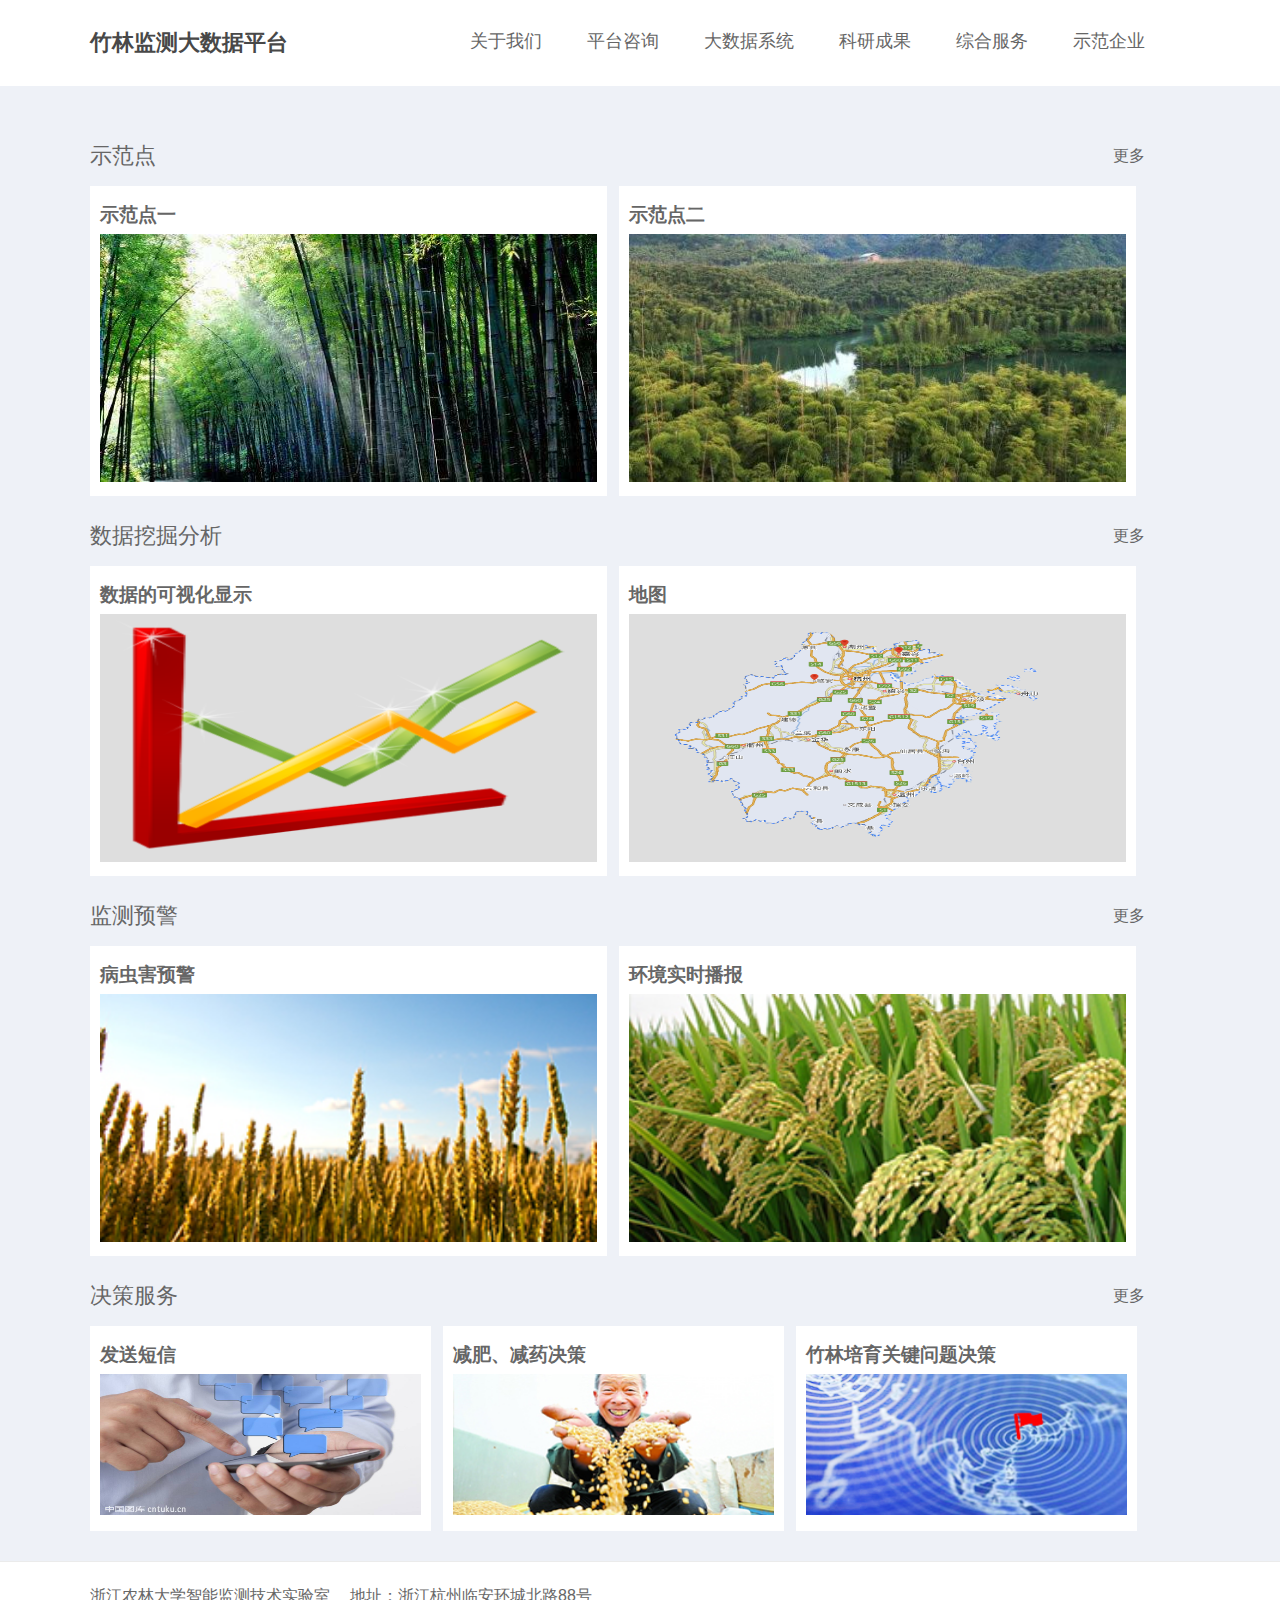
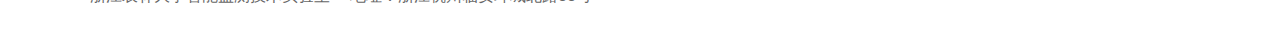
<file: src/main/webapp/html/index/index.html>
<!DOCTYPE html>
<html lang="en">
<head>
    <meta charset="UTF-8">
    <title>竹林监测大数据平台</title>
    <link rel="stylesheet" href="../../css/index/index.css">
    <link rel="stylesheet" href="../../css/base03.css">
</head>
<body>
<div class="header">
    <div class="header-content">
        <div class="header-title fl">
            <a href="#" class="header-title-a">竹林监测大数据平台</a>
        </div>
        <div class="header-menu fr">
            <ul class="header-menu-ul">
                <li><a href="#" class="header-menu-a">关于我们</a></li>
                <li><a href="#" class="header-menu-a">平台咨询</a></li>
                <li><a href="#" class="header-menu-a">大数据系统</a></li>
                <li><a href="#" class="header-menu-a">科研成果</a></li>
                <li><a href="#" class="header-menu-a">综合服务</a></li>
                <li><a href="#" class="header-menu-a">示范企业</a></li>
            </ul>
        </div>
        <div class="cb"></div>
    </div>
</div>
<div class="content">
    <div class="content-main">
        <!--<div class="part-four">-->
        <!--<div class="part-title">-->
        <!--<div class="part-name fl">-->
        <!--数据采集-->
        <!--</div>-->
        <!--<div class="part-more fr">-->
        <!--<a href="#" class="part-more-a">更多</a>-->
        <!--</div>-->
        <!--<div class="cb"></div>-->
        <!--</div>-->
        <!--<div class="part-four-content">-->
        <!--<div class="part-four-unit fl">-->
        <!--<a href="#">-->
        <!--<div class="part-unit-content">-->
        <!--<div class="unit-name">-->
        <!--人工采集-->
        <!--</div>-->
        <!--<img class="unit-picture" src="../../img/index/manual_collection.jpg">-->
        <!--</img>-->
        <!--<div class="unit-introduce">-->
        <!--相关水质专业检测人员，不定期至河道各地段采集相关材料，考察该地段水质情况，并做相关记录。-->
        <!--</div>-->
        <!--</div>-->
        <!--</a>-->
        <!--</div>-->
        <!--<div class="part-four-unit fl">-->
        <!--<a href="#">-->
        <!--<div class="part-unit-content">-->
        <!--<div class="unit-name">-->
        <!--自动采集-->
        <!--</div>-->
        <!--<img class="unit-picture" src="../../img/index/instrument_collection.jpg">-->
        <!--</img>-->
        <!--<div class="unit-introduce">-->
        <!--在监测点安置监测仪器，监测仪器通过各个传感器模块，获取相应水质数据，并将其上传至服务器。-->
        <!--</div>-->
        <!--</div>-->
        <!--</a>-->
        <!--</div>-->
        <!--<div class="part-four-unit fl">-->
        <!--<a href="#">-->
        <!--<div class="part-unit-content">-->
        <!--<div class="unit-name">-->
        <!--遥感数据-->
        <!--</div>-->
        <!--<img class="unit-picture" src="../../img/index/uva_collection.jpg">-->
        <!--</img>-->
        <!--<div class="unit-introduce">-->
        <!--在监测点安置监测仪器，监测仪器通过各个传感器模块，获取相应水质数据，并将其上传至服务器。-->
        <!--</div>-->
        <!--</div>-->
        <!--</a>-->
        <!--</div>-->
        <!--<div class="part-four-unit fl">-->
        <!--<a href="#">-->
        <!--<div class="part-unit-content">-->
        <!--<div class="unit-name">-->
        <!--无人机采集-->
        <!--</div>-->
        <!--<img class="unit-picture" src="../../img/index/uav_collection02.jpg">-->
        <!--</img>-->
        <!--<div class="unit-introduce">-->
        <!--在无人机上安置监测仪器,监测仪器通过各个传感器模块,获取相应竹林数据,并将其上传至服务器。-->
        <!--</div>-->
        <!--</div>-->
        <!--</a>-->
        <!--</div>-->
        <!--<div class="cb"></div>-->
        <!--</div>-->
        <!--</div>-->
        <div class="part-two">
            <div class="part-title">
                <div class="part-name fl">
                    示范点
                </div>
                <div class="part-more fr">
                    <a href="#" class="part-more-a">更多</a>
                </div>
                <div class="cb"></div>
            </div>
            <div class="part-two-content">
                <div class="part-two-unit fl">
                    <a href="../site01/site01-login.html">
                        <div class="part-unit-content">
                            <div class="unit-name">
                                示范点一
                            </div>
                            <img class="unit-picture-two" src="../../img/index/bamboo01.jpeg">
                            </img>
                        </div>
                    </a>
                </div>
                <div class="part-two-unit fl">
                    <a href="../site02/site02-login.html">
                        <div class="part-unit-content">
                            <div class="unit-name">
                                示范点二
                            </div>
                            <img class="unit-picture-two" src="../../img/index/bamboo02.jpg">
                            </img>
                        </div>
                    </a>
                </div>
                <div class="cb"></div>
            </div>
        </div>
        <div class="part-two">
            <div class="part-title">
                <div class="part-name fl">
                    数据挖掘分析
                </div>
                <div class="part-more fr">
                    <a href="#" class="part-more-a">更多</a>
                </div>
                <div class="cb"></div>
            </div>
            <div class="part-two-content">
                <div class="part-two-unit fl">
                    <a href="#">
                        <div class="part-unit-content">
                            <div class="unit-name">
                                数据的可视化显示
                            </div>
                            <img class="unit-picture-two" src="../../img/index/SelectData.png">
                            </img>
                        </div>
                    </a>
                </div>
                <div class="part-two-unit fl">
                    <a href="#">
                        <div class="part-unit-content">
                            <div class="unit-name">
                                地图
                            </div>
                            <img class="unit-picture-two" src="../../img/index/map.png">
                            </img>
                        </div>
                    </a>
                </div>
                <div class="cb"></div>
            </div>
        </div>
        <div class="part-two">
            <div class="part-title">
                <div class="part-name fl">
                    监测预警
                </div>
                <div class="part-more fr">
                    <a href="#" class="part-more-a">更多</a>
                </div>
                <div class="cb"></div>
            </div>
            <div class="part-two-content">
                <div class="part-two-unit fl">
                    <a href="#">
                        <div class="part-unit-content">
                            <div class="unit-name">
                                病虫害预警
                            </div>
                            <img class="unit-picture-two" src="../../img/index/jk-b.jpg">
                            </img>
                        </div>
                    </a>
                </div>
                <div class="part-two-unit fl">
                    <a href="#">
                        <div class="part-unit-content">
                            <div class="unit-name">
                                环境实时播报
                            </div>
                            <img class="unit-picture-two" src="../../img/index/jk-d.jpg">
                            </img>
                        </div>
                    </a>
                </div>
                <div class="cb"></div>
            </div>
        </div>
        <div class="part-three">
            <div class="part-title">
                <div class="part-name fl">
                    决策服务
                </div>
                <div class="part-more fr">
                    <a href="#" class="part-more-a">更多</a>
                </div>
                <div class="cb"></div>
            </div>
            <div class="part-three-content">
                <div class="part-three-unit fl">
                    <a href="#">
                        <div class="part-unit-content">
                            <div class="unit-name">
                                发送短信
                            </div>
                            <img class="unit-picture" src="../../img/index/message02.jpg">
                            </img>
                        </div>
                    </a>
                </div>
                <div class="part-three-unit fl">
                    <a href="#">
                        <div class="part-unit-content">
                            <div class="unit-name">
                                减肥、减药决策
                            </div>
                            <img class="unit-picture" src="../../img/index/pg-b.jpg">
                            </img>
                        </div>
                    </a>
                </div>
                <div class="part-three-unit fl">
                    <a href="#">
                        <div class="part-unit-content">
                            <div class="unit-name">
                                竹林培育关键问题决策
                            </div>
                            <img class="unit-picture" src="../../img/index/pg-a.jpg">
                            </img>
                        </div>
                    </a>
                </div>
                <div class="cb"></div>
            </div>
        </div>
    </div>
</div>
<div class="footer-content">
    <div class="footer-content-main">
        <div class="laboratory-name fl">
            浙江农林大学智能监测技术实验室
        </div>
        <div class="address fl">
            地址：浙江杭州临安环城北路88号
        </div>
        <div class="cb"></div>
    </div>
</div>
<script src="../../js/jquery-3.2.1.js"></script>
<script src="../../js/index/index.js"></script>
</body>
</html>
</file>
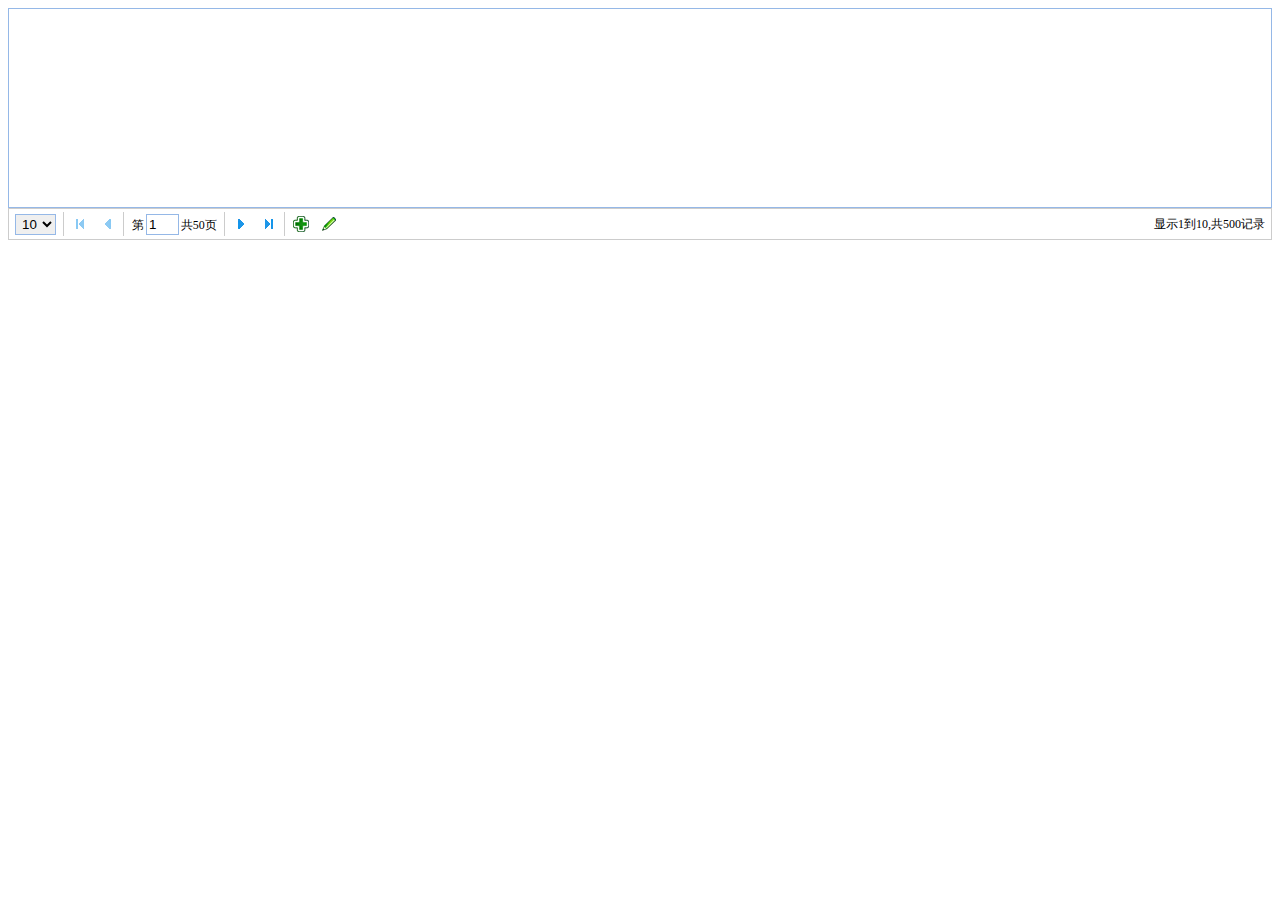
<file: src/main/webapp/html/easyuiTest/PaginationTest.html>
<!DOCTYPE html>
<html lang="en">
<head>
    <meta charset="UTF-8">
    <title>easyuiTest</title>
    <link rel="stylesheet" type="text/css" href="../../jquery-easyui-1.3.5/themes/default/easyui.css">
    <link rel="stylesheet" type="text/css" href="../../jquery-easyui-1.3.5/themes/icon.css">
    <script type="text/javascript" src="../../jquery-easyui-1.3.5/jquery.min.js"></script>
    <script type="text/javascript" src="../../jquery-easyui-1.3.5/jquery.easyui.min.js"></script>
    <script type="text/javascript" src="../../jquery-easyui-1.3.5/locale/easyui-lang-zh_CN.js"></script>
</head>
<body>
<div id="content" class="easyui-panel" style="height: 200px;"></div>

<div id="box" style="border:1px solid #ccc"></div>
<script src="../../jsUtil/PublicBefore.js"></script>
<script>
    $(function () {
        $("#box").pagination({
            //总记录数
            total: 500,
            //每页记录数
            pageSize: 10,
            //当前页码
            pageNumber: 1,
            //每页记录数选择
            pageList: [10, 20, 30, 40],
            //增加按钮
            buttons: [{
                iconCls: 'icon-add',
                handler: function () {
                    alert('add');
                }
            }, {
                iconCls: 'icon-edit',
                handler: function () {
                    alert('edit');
                }
            }],
//            layout: ['list', 'refresh', 'sep', 'manual', '', 'first', 'prev', 'next', 'last'],
            /**
             * 切换页面触发事件
             * @param pageNumber 当前页码
             * @param pageSize 每页记录数
             */
            onSelectPage: function (pageNumber, pageSize) {
                console.log("pageNumber:" + pageNumber);
                console.log("pageSize:" + pageSize);
                $("#content").panel("refresh", PROJECT_NAME + "/YascmfDatasController/findYascmfDatasByPage.do?" + "page=" + pageNumber + "&rows=" + pageSize);
            },
            //显示每页记录数列表(默认true显示,false不显示)
            showPageList: true,
            showRefresh: false,
            beforePageText: '第',
            afterPageText: '共{pages}页',
        });
    });
</script>
</body>
</html>
</file>
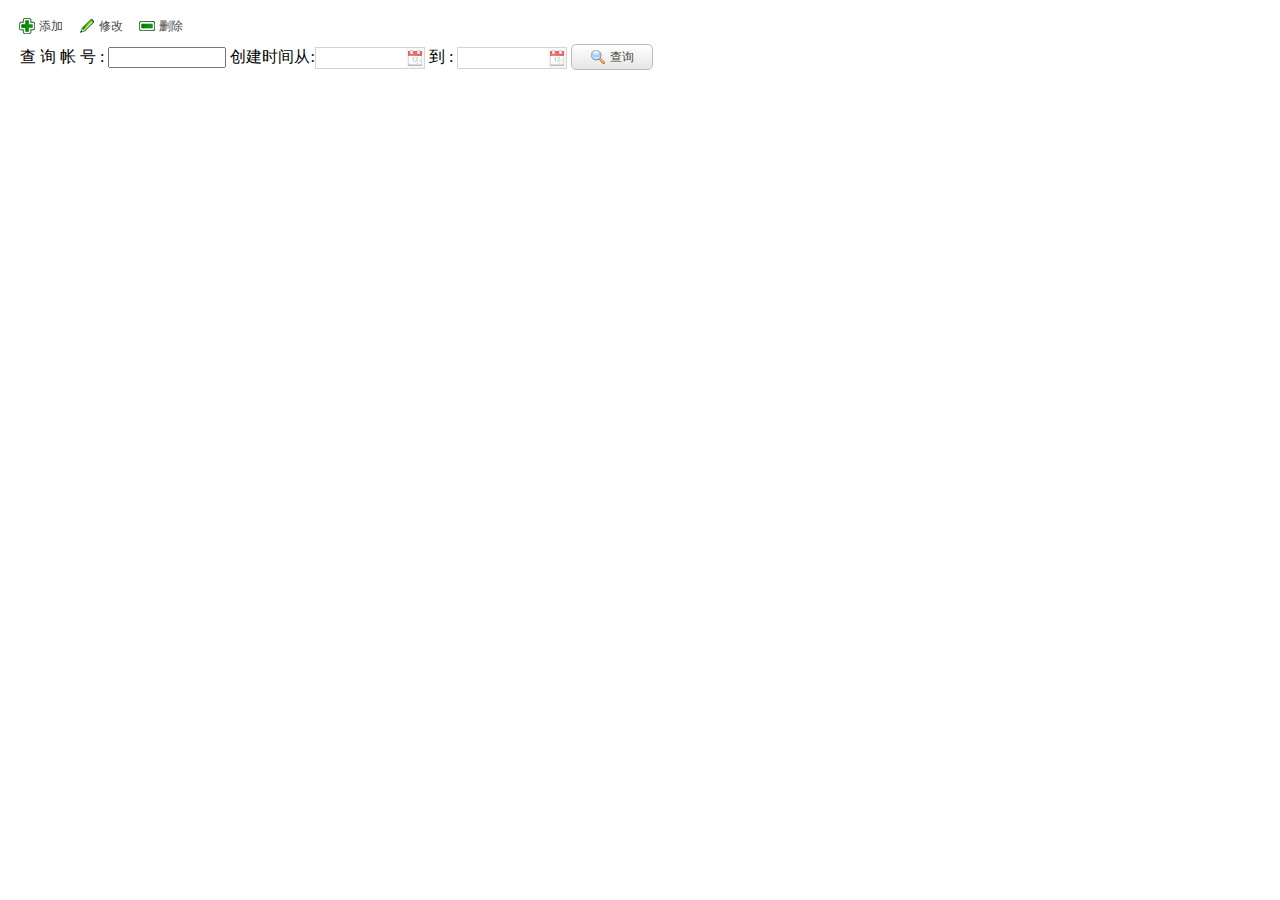
<file: src/main/webapp/html/easyuiTest/toolbarTest.html>
<!DOCTYPE html>
<html lang="en">
<head>
    <meta charset="UTF-8">
    <title>Title</title>
    <link rel="stylesheet" type="text/css" href="../../jquery-easyui-1.3.5/themes/bootstrap/easyui.css">
    <link rel="stylesheet" type="text/css" href="../../jquery-easyui-1.3.5/themes/icon.css">
    <script type="text/javascript" src="../../jquery-easyui-1.3.5/jquery.min.js"></script>
    <script type="text/javascript" src="../../jquery-easyui-1.3.5/jquery.easyui.min.js"></script>
    <script type="text/javascript" src="../../jquery-easyui-1.3.5/locale/easyui-lang-zh_CN.js"></script>
</head>
<body>
<div id="tb" style="padding:5px;height:auto">
    <div style="margin-bottom:5px">
        <a href="#" class="easyui-linkbutton" iconCls="icon-add"
           plain="true">添加</a>
        <a href="#" class="easyui-linkbutton" iconCls="icon-edit"
           plain="true">修改</a>
        <a href="#" class="easyui-linkbutton" iconCls="icon-remove"
           plain="true">删除</a></div>
    <div style="padding:0 0 0 7px;">
        查 询 帐 号 : <input class="textbox" name="user"
                         style="width:110px">

        创建时间从:<input class="easyui-datebox" name="date_from" style="width:110px">
        到 : <input class="easyui-datebox" name="date_to" style="width:110px">
        <a href="#" class="easyui-linkbutton" iconCls="icon-search" onclick="obj.search();">查询</a>
    </div>
</div>
</body>
</html>
</file>
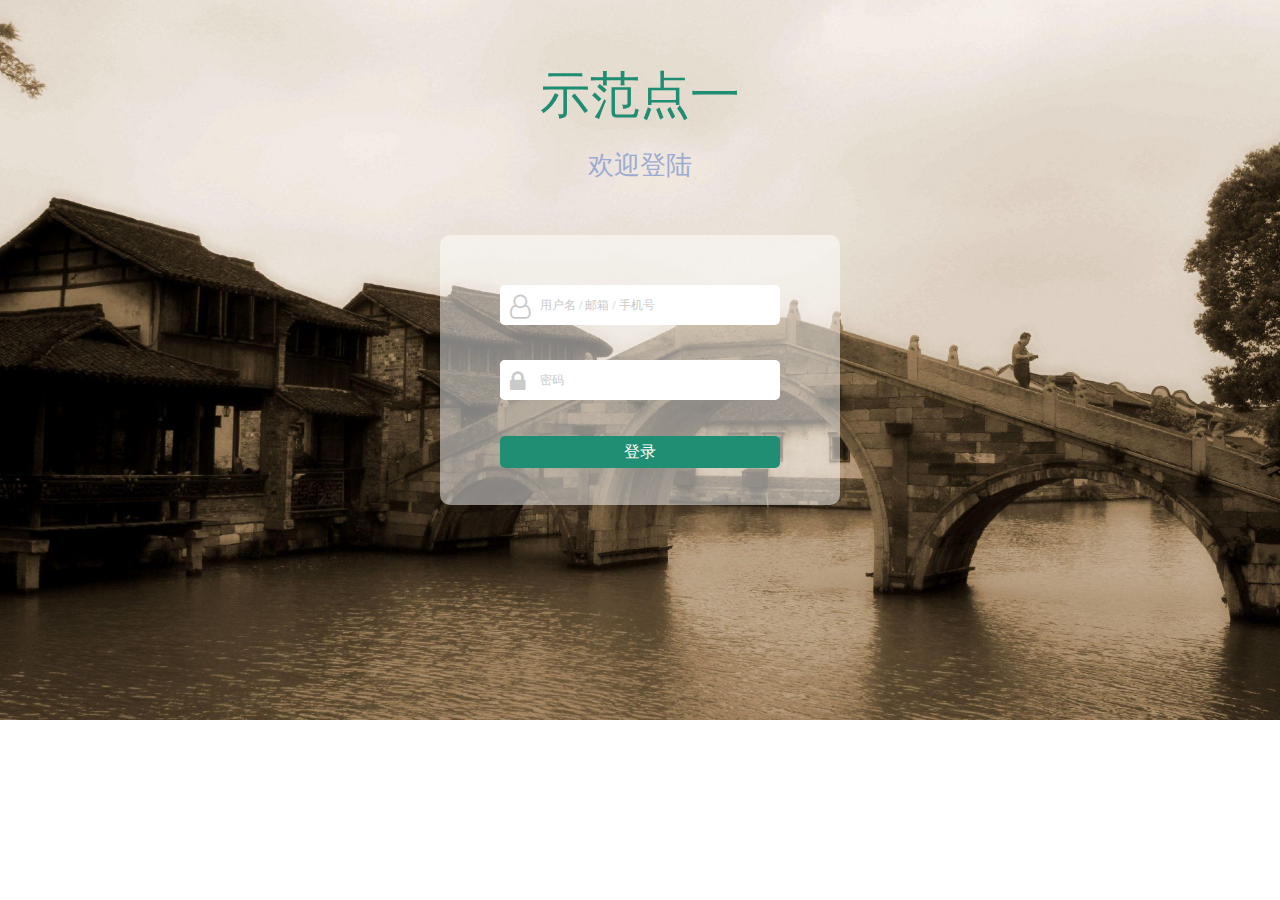
<file: src/main/webapp/html/site01/site01-login.html>
<!DOCTYPE html>
<html lang="en">
<head>
    <meta charset="UTF-8">
    <title>site01-login</title>
    <link rel="stylesheet" href="../../css/base03.css">
    <link rel="stylesheet" href="../../css/site01/site01-login.css">
    <link href="//netdna.bootstrapcdn.com/font-awesome/4.7.0/css/font-awesome.min.css" rel="stylesheet">
</head>
<body onkeydown="keyLogin();">
<div class="content">
    <div class="content-title">
        示范点一
    </div>
    <div class="content-welcome">
        欢迎登陆
    </div>
    <div class="login-box">
        <div class="login-box-background"></div>
        <div class="login-box-content">
            <div class="inputWrapUsername">
                <input class="name" type="text" placeholder="用户名 / 邮箱 / 手机号" name="username">
                <i class="inputWrap-i fa fa-user-o fa-2x"></i>
            </div>
            <div class="inputWrapPassword">
                <input class="password" type="password" placeholder="密码" name="password">
                <i class="inputWrap-i fa fa-lock fa-2x"></i>
            </div>
            <div class="submitWrap">
                <div id="submit" class="submit">
                    登录
                </div>
            </div>
        </div>
    </div>
</div>
<script src="../../jsUtil/PublicBefore.js"></script>
<script src="../../js/jquery-3.2.1.js"></script>
<script src="../../js/site01/site01-login.js"></script>
<script>
    $(function () {
//      alert($(window).height());
    });
</script>
</body>
</html>
</file>
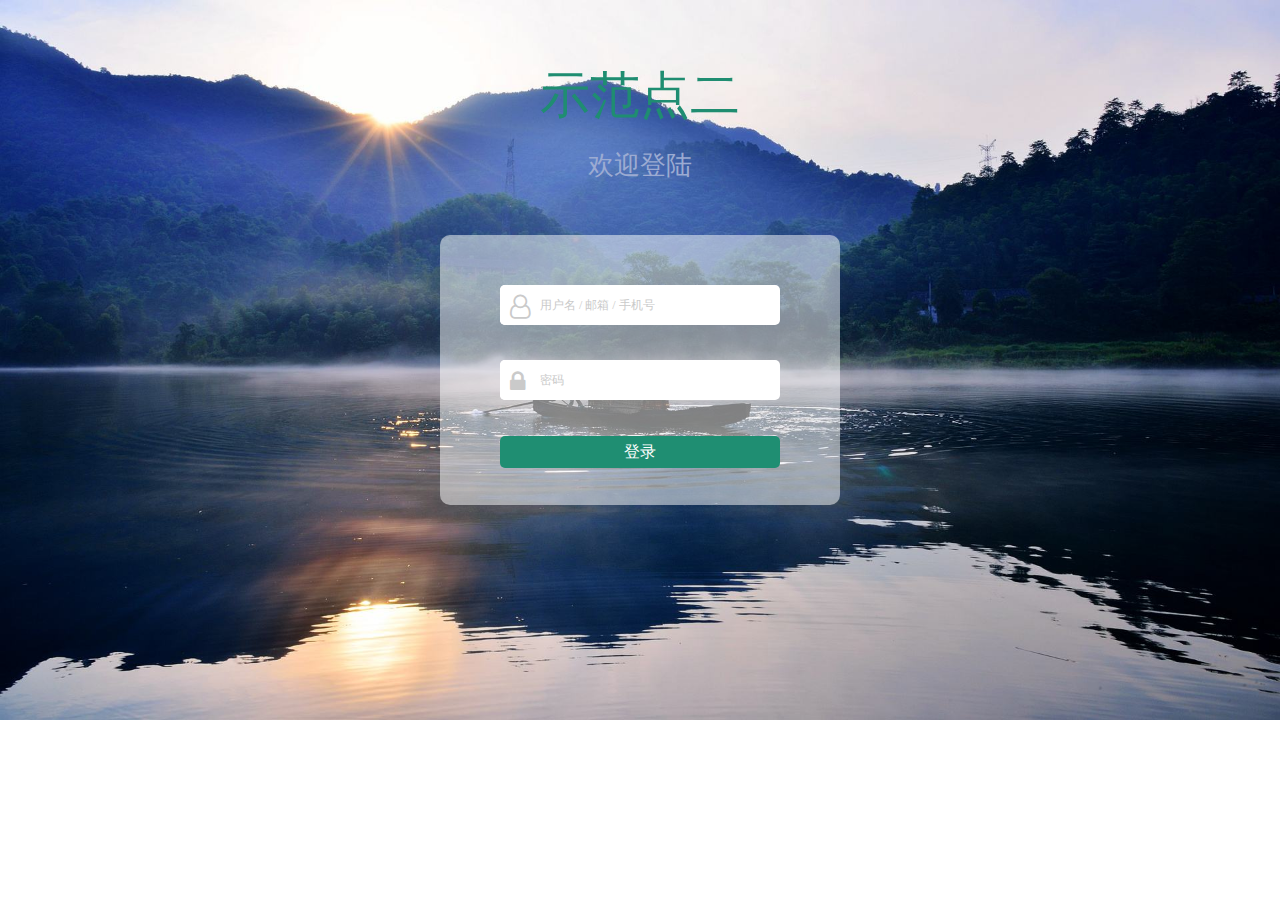
<file: src/main/webapp/html/site02/site02-login.html>
<!DOCTYPE html>
<html lang="en">
<head>
    <meta charset="UTF-8">
    <title>site02-login</title>
    <link rel="stylesheet" href="../../css/base03.css">
    <link rel="stylesheet" href="../../css/site02/site02-login.css">
    <link href="//netdna.bootstrapcdn.com/font-awesome/4.7.0/css/font-awesome.min.css" rel="stylesheet">
</head>
<body onkeydown="keyLogin();">
<div class="content">
    <div class="content-title">
        示范点二
    </div>
    <div class="content-welcome">
        欢迎登陆
    </div>
    <div class="login-box">
        <div class="login-box-background"></div>
        <div class="login-box-content">
            <div class="inputWrapUsername">
                <input class="name" type="text" placeholder="用户名 / 邮箱 / 手机号" name="username">
                <i class="inputWrap-i fa fa-user-o fa-2x"></i>
            </div>
            <div class="inputWrapPassword">
                <input class="password" type="password" placeholder="密码" name="password">
                <i class="inputWrap-i fa fa-lock fa-2x"></i>
            </div>
            <div class="submitWrap">
                <div id="submit" class="submit">
                    登录
                </div>
            </div>
        </div>
    </div>
</div>
<script src="../../jsUtil/PublicBefore.js"></script>
<script src="../../js/jquery-3.2.1.js"></script>
<script src="../../js/site02/site02-login.js"></script>
<script>
    $(function () {
//      alert($(window).height());
    });
</script>
</body>
</html>
</file>
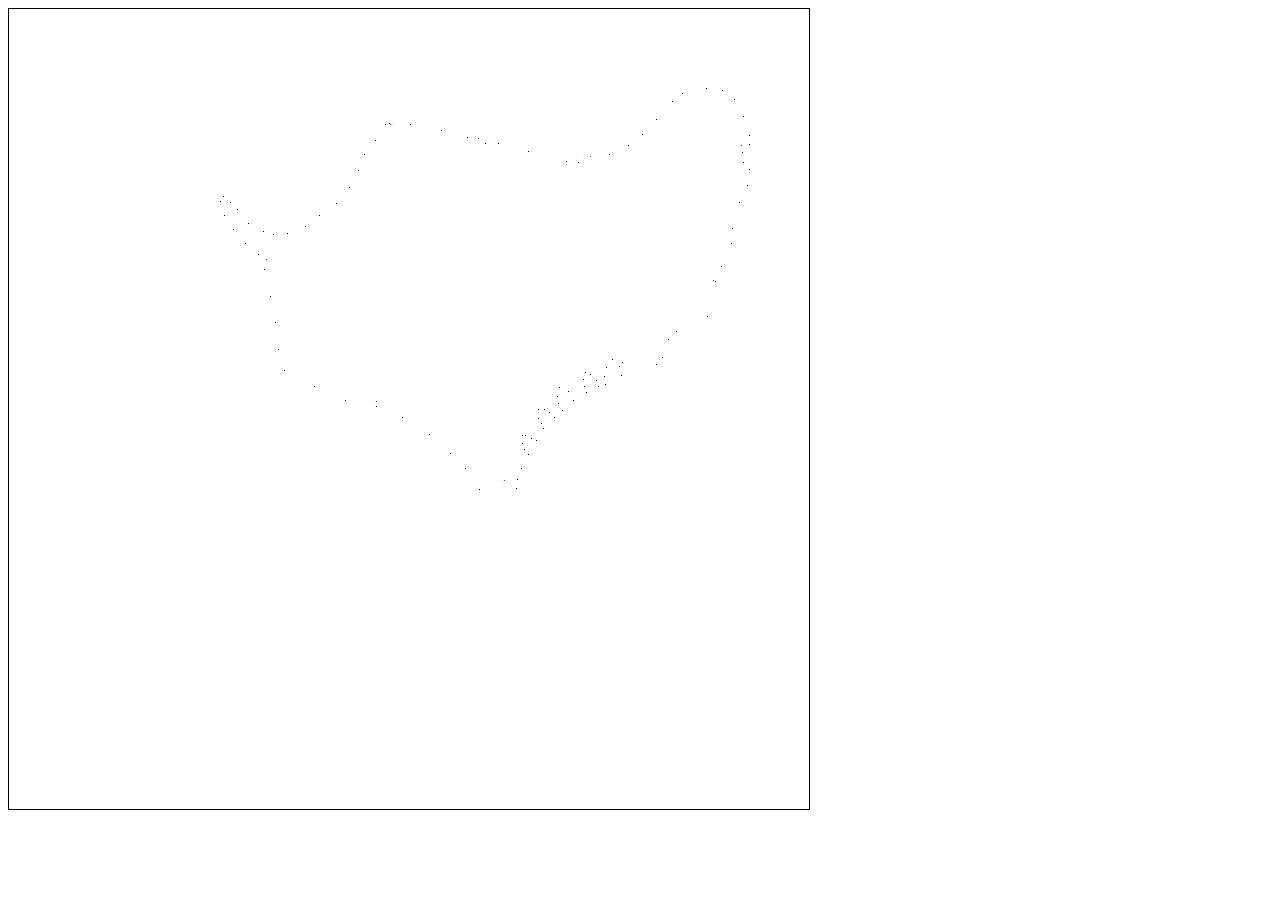
<file: src/main/webapp/html/WaterMessage/test.html>
<html>
<head>
    <title>Canvas tutorial</title>
    <style type="text/css">
        canvas {
            border: 1px solid black;
        }
    </style>
</head>
<body onload="draw();">
<canvas id="tutorial" width="800" height="800"></canvas>
<script src="../../js/jquery-3.2.1.js"></script>
<script src="initTest.js"></script>
<script type="text/javascript">
    function draw() {
        var canvas = document.getElementById('tutorial');
        if (canvas.getContext) {
            var ctx = canvas.getContext('2d');
//            ctx.fillRect(25, 25, 100, 100);
            for (var i = 0; i < _Data.length; i++) {
                var data = _Data[i];
//                ctx.fillStyle = "green";
                ctx.fillRect(data.x, data.y, 1, 1);
            }
            for (var i = 0; i < Zhan.length; i++) {
                ctx.fillStyle = "red";
                ctx.fillRect(Zhan[i].x, Zhan[i].y, 1, 1);
            }
        }
    }

    $(function() {
        ymin = ymax = _Data[0].y

        //求出_data数组中最大和最小值
        for (i = 1; i <= 104; i++) {
            if (_Data[i].y > ymax)
                ymax = _Data[i].y;
            if (_Data[i].y < ymin)
                ymin = _Data[i].y;
        }
        console.log("ymin:" + ymin);
        console.log("ymax:" + ymax);
    });

</script>
</body>
</html>
</file>
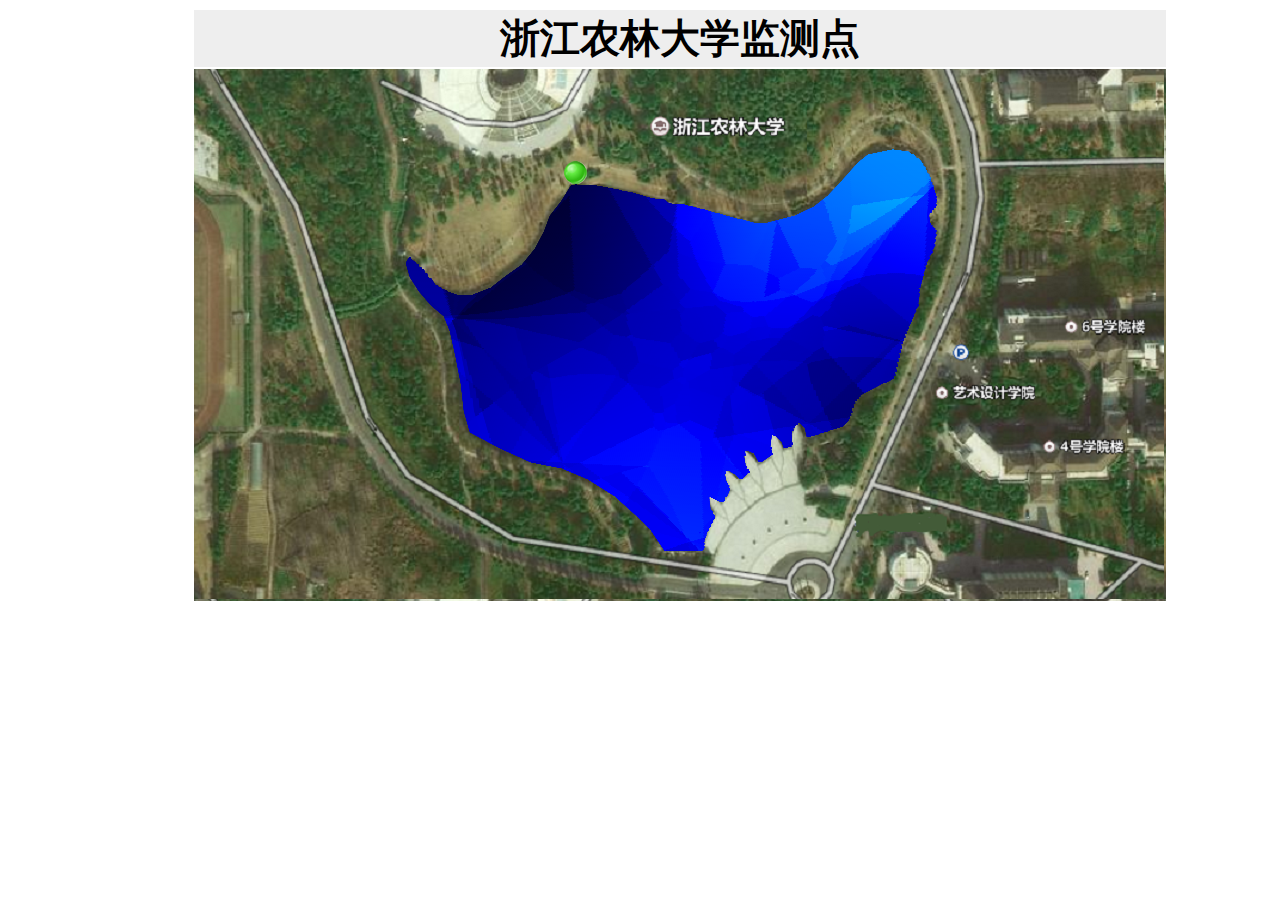
<file: src/main/webapp/html/WaterMessage/WaterMessage.html>
<!DOCTYPE html PUBLIC "-//W3C//DTD HTML 4.01 Transitional//EN" "http://www.w3.org/TR/html4/loose.dtd">
<html>
<head>
    <meta http-equiv="Content-Type" content="text/html; charset=UTF-8">
    <title>Insert title here</title>
    <script type="text/javascript">
        var nowAQI = 155;
    </script>
    <style type="text/css">
        #allmap {
            width: 980px;
            height: 550px;
        }
    </style>

</head>

<body>
<table id="ALL">
    <tr id="biaoti">
        <td style="height:50px;width:180px;"></td>
        <td style="width:970px;background-color:#EEEEEE;text-align: center;">
				<span style="color:black;font-size:40px;font-weight:bold;">
					浙江农林大学监测点 </span>
        </td>
    </tr>

    <tr id="six">
        <td style="height:530px;width:180px;"></td>
        <td style="width:970px" background="../../img/WaterMessage/NL.png">
            <canvas id="myCanvas" width="960px" height="530px"></canvas>
            <div style="position:absolute;width:970px;height:530px;left:194px;top:60px;">
                <div id="toolTip" style="position:fixed;background-color:white;" onmouseleave='hideToolTip()'></div>
                <table>
                    <tr>
                        <td style="height:90px;width:360px;"></td>
                        <td></td>
                    </tr>
                    <tr>
                        <td style="height:30px;width:360px;">
                        <td>
                            <img src="../../img/WaterMessage/sBig1.png" height="29px" width="30px"
                                 onclick="Tip();"/>
                            <!--onclick="showToolTip('站点1','水质良好',event);"/>-->
                        </td>
                    </tr>
                </table>
            </div>
        </td>
    </tr>
</table>
</body>
<script type="text/javascript" src="../../js/jquery-3.2.1.js"></script>
<script type="text/javascript" src="../../js/WaterMessage/tooltip.js"></script>
<script type="text/javascript">
    //init();
    //边框描点结构体
    function point(x, y) {
        this.x = x;
        this.y = y;
    }

    //距离结构体
    function distant(dis, col) {
        this.dis = dis;
        this.col = col;
    }

    //站点信息
    var Zhan = new Array();
    var ZhanCol = new Array();
    Zhan[0] = new point(381, 115);
    ZhanCol[0] = 0;//0
    Zhan[1] = new point(581, 147);
    ZhanCol[1] = 16;//16
    Zhan[2] = new point(732, 136);
    ZhanCol[2] = 90;//90
    Zhan[3] = new point(704, 271);
    ZhanCol[3] = 5;//5
    Zhan[4] = new point(613, 353);
    ZhanCol[4] = 25;//25
    Zhan[5] = new point(495, 471);
    ZhanCol[5] = 69;//69
    Zhan[6] = new point(367, 392);
    ZhanCol[6] = 52;//5
    Zhan[7] = new point(257, 250);
    ZhanCol[7] = 14;//14

    //边框的点
    var i, j, ymin, ymax, m;
    var _Data = new Array();
    _Data[0] = new point(380, 114);
    _Data[1] = new point(401, 115);
    _Data[2] = new point(432, 121);
    _Data[3] = new point(458, 128);
    _Data[4] = new point(469, 129);
    _Data[5] = new point(476, 134);
    _Data[6] = new point(489, 134);
    _Data[7] = new point(519, 142);
    _Data[8] = new point(557, 152);
    _Data[9] = new point(569, 153);
    _Data[10] = new point(600, 145);
    _Data[11] = new point(619, 136);
    _Data[12] = new point(633, 125);
    _Data[13] = new point(647, 110);
    _Data[14] = new point(663, 92);
    _Data[15] = new point(673, 84);
    _Data[16] = new point(697, 79);
    _Data[17] = new point(713, 81);
    _Data[18] = new point(725, 90);
    _Data[19] = new point(734, 107);
    _Data[20] = new point(740, 126);
    _Data[21] = new point(740, 135);
    _Data[22] = new point(733, 143);
    _Data[23] = new point(734, 153);
    _Data[24] = new point(740, 160);
    _Data[25] = new point(738, 176);
    _Data[26] = new point(730, 193);
    _Data[27] = new point(723, 219);
    _Data[28] = new point(722, 234);
    _Data[29] = new point(712, 257);
    _Data[30] = new point(706, 272);
    _Data[31] = new point(698, 307);
    _Data[32] = new point(667, 322);
    _Data[33] = new point(659, 330);
    _Data[34] = new point(653, 348);
    _Data[35] = new point(647, 355);
    _Data[36] = new point(612, 366);
    _Data[37] = new point(610, 357);
    _Data[38] = new point(603, 350);
    _Data[39] = new point(597, 358);
    _Data[40] = new point(595, 367);
    _Data[41] = new point(596, 375);
    _Data[42] = new point(589, 377);
    _Data[43] = new point(587, 371);
    _Data[44] = new point(581, 365);
    _Data[45] = new point(576, 363);
    _Data[46] = new point(574, 370);
    _Data[47] = new point(575, 377);
    _Data[48] = new point(577, 383);
    _Data[49] = new point(564, 391);
    _Data[50] = new point(559, 382);
    _Data[51] = new point(550, 378);
    _Data[52] = new point(548, 387);
    _Data[53] = new point(549, 394);
    _Data[54] = new point(553, 401);
    _Data[55] = new point(545, 408);
    _Data[56] = new point(540, 403);
    _Data[57] = new point(535, 400);
    _Data[58] = new point(529, 400);
    _Data[59] = new point(529, 409);
    _Data[60] = new point(532, 414);
    _Data[61] = new point(534, 419);
    _Data[62] = new point(527, 431);
    _Data[63] = new point(522, 429);
    _Data[64] = new point(516, 426);
    _Data[65] = new point(513, 426);
    _Data[66] = new point(513, 434);
    _Data[67] = new point(515, 440);
    _Data[68] = new point(519, 445);
    _Data[69] = new point(512, 459);
    _Data[70] = new point(508, 470);
    _Data[71] = new point(507, 479);
    _Data[72] = new point(470, 480);
    _Data[73] = new point(456, 459);
    _Data[74] = new point(441, 444);
    _Data[75] = new point(420, 425);
    _Data[76] = new point(393, 408);
    _Data[77] = new point(367, 397);
    _Data[78] = new point(336, 391);
    _Data[79] = new point(305, 377);
    _Data[80] = new point(275, 361);
    _Data[81] = new point(269, 340);
    _Data[82] = new point(266, 313);
    _Data[83] = new point(261, 287);
    _Data[84] = new point(255, 260);
    _Data[85] = new point(249, 245);
    _Data[86] = new point(236, 234);
    _Data[87] = new point(224, 220);
    _Data[88] = new point(215, 206);
    _Data[89] = new point(211, 192);
    _Data[90] = new point(214, 187);
    _Data[91] = new point(221, 193);
    _Data[92] = new point(228, 200);
    _Data[93] = new point(239, 214);
    _Data[94] = new point(254, 222);
    _Data[95] = new point(264, 225);
    _Data[96] = new point(278, 224);
    _Data[97] = new point(296, 217);
    _Data[98] = new point(310, 206);
    _Data[99] = new point(327, 194);
    _Data[100] = new point(340, 178);
    _Data[101] = new point(349, 161);
    _Data[102] = new point(355, 145);
    _Data[103] = new point(366, 131);
    _Data[104] = new point(376, 115);
    _Data[105] = new point(380, 114);
    _Data[106] = new point(401, 115);
    ymin = ymax = _Data[0].y

    //求出_data数组中最大和最小值
    for (i = 1; i <= 104; i++) {
        if (_Data[i].y > ymax)
            ymax = _Data[i].y;
        if (_Data[i].y < ymin)
            ymin = _Data[i].y;
    }

    //X轴扫描交点记录数组,一维代表y值,二维代表该第几个交点,数组值代表交点x坐标
    var pp = new Array(); //先声明一维
    for (i = 0; i < 500; i++) { //一维长度
        pp[i] = new Array(); //在声明二维
        for (j = 0; j < 10; j++) { //二维长度为5
            pp[i][j] = 0;
        }
    }

    //X轴扫描交点数
    var kk = new Array();
    for (i = 0; i < 500; i++) {
        kk[i] = 0;
    }

    //X轴扫描求交点
    for (i = ymin; i <= ymax; i++) {
        kk[i] = 0;
        for (j = 0; j < 105; j++) {
            //x为交点的x坐标
            var x = 0;
            if ((_Data[j].y < i && _Data[j + 1].y > i)
                    || (_Data[j].y > i && _Data[j + 1].y < i)) {
                x = (i - _Data[j].y) * (_Data[j + 1].x - _Data[j].x)
                        / (_Data[j + 1].y - _Data[j].y) + _Data[j].x;
                pp[i][kk[i]++] = x;
            }
            if (_Data[j + 1].y == i) {
                x = _Data[j + 1].x;
                if (i < _Data[j].y && i < _Data[j + 2].y) {
                    pp[i][kk[i]++] = x;
                    pp[i][kk[i]++] = x;
                } else if (i >= _Data[j].y && i >= _Data[j + 2].y) {
                } else
                    pp[i][kk[i]++] = x;
            }
        }
    }

    //每行交点排序
    var t;
    for (m = ymin; m <= ymax; m++) {
        for (i = 0; i < kk[m] - 1; i++) {
            for (j = i + 1; j < kk[m]; j++)
                if (pp[m][i] > pp[m][j]) {
                    t = pp[m][i];
                    pp[m][i] = pp[m][j];
                    pp[m][j] = t;
                }

        }
    }
    var wColor = new Array();
    wColor[0] = new point(0, 15);
    wColor[1] = new point(0, 31);
    wColor[2] = new point(0, 47);
    wColor[3] = new point(0, 63);
    wColor[4] = new point(0, 79);
    wColor[5] = new point(0, 95);
    wColor[6] = new point(0, 111);
    wColor[7] = new point(0, 127);
    wColor[8] = new point(0, 143);
    wColor[9] = new point(0, 159);
    wColor[10] = new point(0, 175);
    wColor[11] = new point(0, 191);
    wColor[12] = new point(0, 207);
    wColor[13] = new point(0, 223);
    wColor[14] = new point(0, 239);
    wColor[15] = new point(0, 255);
    wColor[16] = new point(16, 255);
    wColor[17] = new point(32, 255);
    wColor[18] = new point(48, 255);
    wColor[19] = new point(64, 255);
    wColor[20] = new point(80, 255);
    wColor[21] = new point(96, 255);
    wColor[22] = new point(112, 255);
    wColor[23] = new point(128, 255);
    wColor[24] = new point(144, 255);
    wColor[25] = new point(160, 255);
    wColor[26] = new point(176, 255);
    wColor[27] = new point(192, 255);
    wColor[28] = new point(208, 255);
    wColor[29] = new point(224, 255);
    wColor[30] = new point(240, 255);

    //var p1= new point ; var p2= new point ;
    //var PA= new point ; var PB= new point ; var P3= new point ;

    paint();
    //	var wwdis=new distant;

    function paint() {
        var c = document.getElementById("myCanvas");
        var context = c.getContext("2d");
        //context.beginPath();
        //context.strokeStyle ="blue";

        /*
         context.moveTo(_Data[0].x,_Data[0].y);
         for(i=1;i<=105;i++)  context.lineTo(_Data[i].x,_Data[i].y);
         context.closePath();context.stroke();
         context.fillStyle = "rgb(100,149,237)";
         context.fill();
        */
        //m1,m2代表观察点
        var m1, m2, num, wi, wj, wm;
        //交点
        var lp = new point;
        var dis, col;
        var _Juli = new Array();
        var tt;//= new distant;

        for (wi = ymin; wi <= ymax; wi++) {
            for (wj = 0; wj < kk[wi]; wj = wj + 2) {
                for (wm = pp[wi][wj]; wm <= pp[wi][wj + 1]; wm = wm + 2) {
                    num = 0;
                    for (m1 = 0; m1 < 8 - 1; m1++) {
                        for (m2 = m1 + 1; m2 < 8; m2++) {
                            //var lp = new point(wm,wi);
                            lp.x = wm;
                            lp.y = wi;

                            //dis=GetNearestDistance(Zhan[m1],Zhan[m2],lp);
                            // col=(ZhanCol[m1]+ZhanCol[m2])/2;
                            // _Juli[num++]=new distant(dis,col);
                            _Juli[num] = new distant;
                            _Juli[num++] = GetNearestDistance(Zhan[m1],
                                    Zhan[m2], lp, m1, m2);
                            //  _Juli[num++]=new distant(wwdis.dis,wwdis.col);
                        }
                    }
                    var wk = 12;
                    for (m1 = 0; m1 < wk; m1++) {
                        for (m2 = m1 + 1; m2 < num; m2++) {
                            if (_Juli[m1].dis > _Juli[m2].dis) {
                                tt = _Juli[m1].dis;
                                _Juli[m1].dis = _Juli[m2].dis;
                                _Juli[m2].dis = tt;
                                tt = _Juli[m1].col;
                                _Juli[m1].col = _Juli[m2].col;
                                _Juli[m2].col = tt;

                            }
                        }
                    }
                    col = 0;
                    for (m1 = 0; m1 < wk; m1++)
                        col = col + _Juli[m1].col;
                    col = col / wk;
                    // col=_Juli[0].col;
                    context.beginPath();
                    // context.fillStyle="rgb(0,255,255)";
                    if (col <= 50) {
                        col = Math.floor(255 * 2 * col / 100);
                        context.fillStyle = "rgb(0,0," + col + ")";
                    } else {
                        col = col - 50;
                        col = Math.floor(255 * 2 * col / 100);
                        context.fillStyle = "rgb(0," + col + ",255)";
                    }

                    /*
                    if(col>30) col=30;
                     if(col<1) col=0;
                     context.fillStyle="rgb(0,"+wColor[col].x+","+wColor[col].y+")";
                     */
                    context.fillRect(wm, wi, 2, 2);
                }
            }
        }
    }

    //function
    function GetPointDistance(p1, p2) {
        return Math.sqrt((p1.x - p2.x) * (p1.x - p2.x) + (p1.y - p2.y)
                * (p1.y - p2.y));
    }

    function GetNearestDistance(PA, PB, P3, wm1, wm2) {
        var wwdis = new distant;
        var wwcol;
        //----------图2--------------------
        var a, b, c;
        a = GetPointDistance(PB, P3);
        if (a <= 0.00001) {
            wwcol = ZhanCol[wm2];
            wwdis.dis = 0.0;
            wwdis.col = wwcol;
            return wwdis;
        }

        b = GetPointDistance(PA, P3);
        if (b <= 0.00001) {
            wwcol = ZhanCol[wm1];
            wwdis.dis = 0.0;
            wwdis.col = wwcol;
            return wwdis;
        }
        c = GetPointDistance(PA, PB);
        if (c <= 0.00001) {
            wwcol = ZhanCol[wm2];
            wwdis.dis = a;
            wwdis.col = wwcol;
            return wwdis;
        }
        //如果PA和PB坐标相同，则退出函数，并返回距离
        //------------------------------

        if (a * a >= b * b + c * c) {//--------图3--------
            wwcol = ZhanCol[wm1];
            wwdis.dis = b;
            wwdis.col = wwcol;
            return wwdis;
        }//如果是钝角返回b
        if (b * b >= a * a + c * c) {//--------图4-------
            wwcol = ZhanCol[wm1];
            wwdis.dis = a;
            wwdis.col = wwcol;
            return wwdis;
        } //如果是钝角返回a

        //图1
        var l = (a + b + c) / 2; //周长的一半
        var s = Math.sqrt(l * (l - a) * (l - b) * (l - c)); //海伦公式求面积，也可以用矢量求
        var d = 2 * s / c;
        var dd = Math.sqrt(b * b - d * d);
        //wwcol=ZhanCol[wm1]*dd/c+ZhanCol[wm2]*(1-dd/c);
        wwcol = ZhanCol[wm1] + (ZhanCol[wm2] - ZhanCol[wm1]) * (dd / c);
        wwdis.dis = d;
        wwdis.col = wwcol;
        return wwdis;
    }
</script>
</html>
</file>
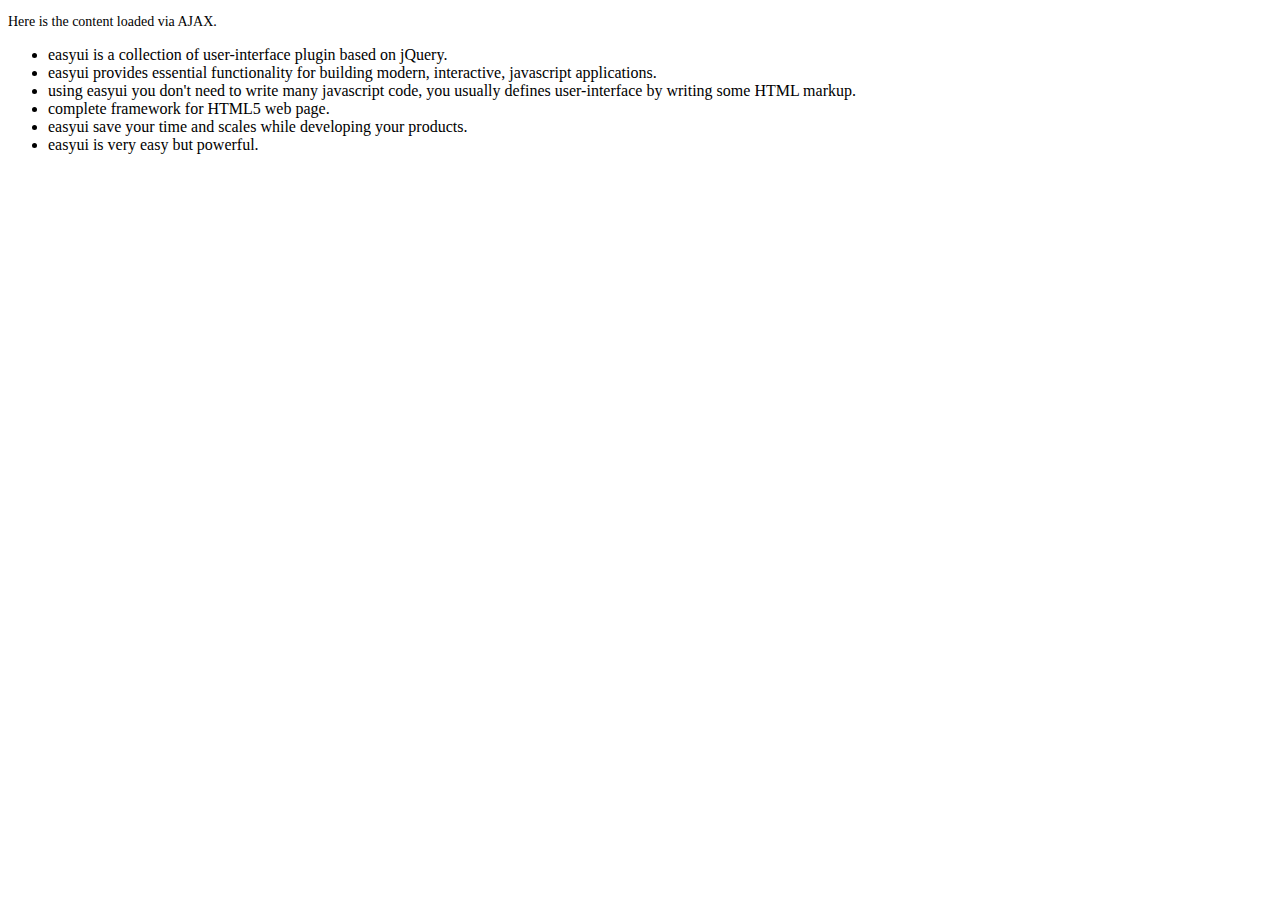
<file: src/main/webapp/jquery-easyui-1.3.5/demo/accordion/_content.html>
<!DOCTYPE html>
<html>
<head>
	<meta charset="UTF-8">
	<title>AJAX Content</title>
</head>
<body>
	<p style="font-size:14px">Here is the content loaded via AJAX.</p>
	<ul>
		<li>easyui is a collection of user-interface plugin based on jQuery.</li>
		<li>easyui provides essential functionality for building modern, interactive, javascript applications.</li>
		<li>using easyui you don't need to write many javascript code, you usually defines user-interface by writing some HTML markup.</li>
		<li>complete framework for HTML5 web page.</li>
		<li>easyui save your time and scales while developing your products.</li>
		<li>easyui is very easy but powerful.</li>
	</ul>
</body>
</html>
</file>
<file: src/main/webapp/css/index/index.css>
.header {
    padding: 20px 0 20px 0;
}

.header-content {
    width: 1100px;
    margin: 0px auto;
}

.header-title {
    font-size: 22px;
    font-weight: 800;
    line-height: normal;
    padding: 8px 0px 8px 0px;
}

.header-title-a {
    color: rgb(72, 72, 72);
}

.header-title-a:hover {
    color: #76C3E6;
}

.header-menu {
    padding: 12px 0px 8px 0px;
}

.header-menu-ul li {
    float: left;
    margin-right: 45px;
    font-size: 18px;
}

.header-menu-a:hover {
    color: #76C3E6;
}

.content {
    padding: 30px 0;
    background: rgb(238, 241, 247);
}

.content-main {
    width: 1100px;
    margin: 0 auto;
}

.part-title {
    line-height: 60px;
}

.part-name {
    font-size: 22px;
}

.part-more {
    font-size: 16px;
    padding-right: 45px;
}

.part-more-a:hover {
    color: #76C3E6;
}

.part-three-unit {
    width: 31%;
    height: 205px;
    background-color: #ffffff;
    margin-right: 12px;
}

.part-four-unit {
    width: 23%;
    height: 310px;
    background-color: #ffffff;
    margin-right: 12px;
}

.part-two {
    margin-top: 10px;
}

.part-three {
    margin-top: 10px;
}

.part-two-unit {
    width: 47%;
    height: 310px;
    background-color: #ffffff;
    margin-right: 12px;
}

.part-unit-content {
    padding: 20px 10px 10px 10px;
}

.unit-name {
    font-weight: 800;
    font-size: 19px;
}

.unit-picture {
    height: 141px;
    width: 100%;
    margin-top: 10px;
}

.unit-picture-two {
    height: 248px;
    width: 100%;
    margin-top: 10px;
    background-color: #dedede;
}

.unit-introduce {
    margin-top: 10px;
    font-size: 16px;
    line-height: 22px;
    font-weight: 400;
}

.footer-content {
    padding-top: 25px;
    padding-bottom: 25px;
    border-top: 1px solid #EBEBEB;
}

.footer-content-main {
    width: 1100px;
    margin: 0 auto;
}

.laboratory-name {
    font-size: 16px;
}

.address {
    font-size:16px;
    margin-left:20px;
}
</file>
<file: src/main/webapp/css/base03.css>
@charset "UTF-8";
/*css 初始化 */
* {
    margin: 0;
    padding: 0;
}

/*禁止选中文本*/
html, body {
    -moz-user-select: none;
    -khtml-user-select: none;
    user-select: none;
}

fieldset, img, input, button {
    border: none;
    padding: 0;
    margin: 0;
    outline-style: none;
}

ul, ol {
    list-style: none;
}

input {
    padding-top: 0;
    padding-bottom: 0;
    font-family: "SimSun", "宋体";
}

select, input {
    vertical-align: middle;
}

select, input, textarea {
    font-size: 12px;
    margin: 0;
}

textarea {
    resize: none;
}

/*防止拖动*/
img {
    border: 0;
    vertical-align: middle;
}

/*  去掉图片低测默认的3像素空白缝隙*/
table {
    border-collapse: collapse;
    cellpadding: 0;
    cellspacing: 0;
}

body {
    font: 12px/150% Arial, Verdana, "\5b8b\4f53";
    color: #666;
    background: #fff
}

.clearfix:before, .clearfix:after {
    content: "";
    display: table;
}

.clearfix:after {
    clear: both;
}

.clearfix {
    *zoom: 1; /*IE/7/6*/
}

.cb {
    clear: both;
}

a {
    color: #666;
    text-decoration: none;
}

a:hover {
    color: #C81623;
}

h1, h2, h3, h4, h5, h6 {
    text-decoration: none;
    font-weight: normal;
    font-size: 100%;
}

s, i, em {
    font-style: normal;
    text-decoration: none;
}

.col-red {
    color: #C81623 !important;
}

.fl {
    float: left;
}

.fr {
    float: right;
}

/*公共类*/
.w {
    /*版心 提取 */
    width: 1210px;
    margin: 0 auto;
}

.w02 {
    width: 1000px;
    margin: 0 auto;
}

.w03 {
    width: 360px;
}

.posr {
    position: relative;
}

.posa {
    position: absolute;
}

.mga {
    margin: 0 auto;
}
</file>
<file: src/main/webapp/jquery-easyui-1.3.5/themes/default/easyui.css>
.panel {
  overflow: hidden;
  text-align: left;
  margin: 0;
  border: 0;
  -moz-border-radius: 0 0 0 0;
  -webkit-border-radius: 0 0 0 0;
  border-radius: 0 0 0 0;
}
.panel-header,
.panel-body {
  border-width: 1px;
  border-style: solid;
}
.panel-header {
  padding: 5px;
  position: relative;
}
.panel-title {
  background: url('images/blank.gif') no-repeat;
}
.panel-header-noborder {
  border-width: 0 0 1px 0;
}
.panel-body {
  overflow: auto;
  border-top-width: 0;
  padding: 0;
}
.panel-body-noheader {
  border-top-width: 1px;
}
.panel-body-noborder {
  border-width: 0px;
}
.panel-with-icon {
  padding-left: 18px;
}
.panel-icon,
.panel-tool {
  position: absolute;
  top: 50%;
  margin-top: -8px;
  height: 16px;
  overflow: hidden;
}
.panel-icon {
  left: 5px;
  width: 16px;
}
.panel-tool {
  right: 5px;
  width: auto;
}
.panel-tool a {
  display: inline-block;
  width: 16px;
  height: 16px;
  opacity: 0.6;
  filter: alpha(opacity=60);
  margin: 0 0 0 2px;
  vertical-align: top;
}
.panel-tool a:hover {
  opacity: 1;
  filter: alpha(opacity=100);
  background-color: #eaf2ff;
  -moz-border-radius: 3px 3px 3px 3px;
  -webkit-border-radius: 3px 3px 3px 3px;
  border-radius: 3px 3px 3px 3px;
}
.panel-loading {
  padding: 11px 0px 10px 30px;
}
.panel-noscroll {
  overflow: hidden;
}
.panel-fit,
.panel-fit body {
  height: 100%;
  margin: 0;
  padding: 0;
  border: 0;
  overflow: hidden;
}
.panel-loading {
  background: url('images/loading.gif') no-repeat 10px 10px;
}
.panel-tool-close {
  background: url('images/panel_tools.png') no-repeat -16px 0px;
}
.panel-tool-min {
  background: url('images/panel_tools.png') no-repeat 0px 0px;
}
.panel-tool-max {
  background: url('images/panel_tools.png') no-repeat 0px -16px;
}
.panel-tool-restore {
  background: url('images/panel_tools.png') no-repeat -16px -16px;
}
.panel-tool-collapse {
  background: url('images/panel_tools.png') no-repeat -32px 0;
}
.panel-tool-expand {
  background: url('images/panel_tools.png') no-repeat -32px -16px;
}
.panel-header,
.panel-body {
  border-color: #95B8E7;
}
.panel-header {
  background-color: #E0ECFF;
  background: -webkit-linear-gradient(top,#EFF5FF 0,#E0ECFF 100%);
  background: -moz-linear-gradient(top,#EFF5FF 0,#E0ECFF 100%);
  background: -o-linear-gradient(top,#EFF5FF 0,#E0ECFF 100%);
  background: linear-gradient(to bottom,#EFF5FF 0,#E0ECFF 100%);
  background-repeat: repeat-x;
  filter: progid:DXImageTransform.Microsoft.gradient(startColorstr=#EFF5FF,endColorstr=#E0ECFF,GradientType=0);
}
.panel-body {
  background-color: #ffffff;
  color: #000000;
  font-size: 12px;
}
.panel-title {
  font-size: 12px;
  font-weight: bold;
  color: #0E2D5F;
  height: 16px;
  line-height: 16px;
}
.accordion {
  overflow: hidden;
  border-width: 1px;
  border-style: solid;
}
.accordion .accordion-header {
  border-width: 0 0 1px;
  cursor: pointer;
}
.accordion .accordion-body {
  border-width: 0 0 1px;
}
.accordion-noborder {
  border-width: 0;
}
.accordion-noborder .accordion-header {
  border-width: 0 0 1px;
}
.accordion-noborder .accordion-body {
  border-width: 0 0 1px;
}
.accordion-collapse {
  background: url('images/accordion_arrows.png') no-repeat 0 0;
}
.accordion-expand {
  background: url('images/accordion_arrows.png') no-repeat -16px 0;
}
.accordion {
  background: #ffffff;
  border-color: #95B8E7;
}
.accordion .accordion-header {
  background: #E0ECFF;
  filter: none;
}
.accordion .accordion-header-selected {
  background: #FBEC88;
}
.accordion .accordion-header-selected .panel-title {
  color: #000000;
}
.window {
  overflow: hidden;
  padding: 5px;
  border-width: 1px;
  border-style: solid;
}
.window .window-header {
  background: transparent;
  padding: 0px 0px 6px 0px;
}
.window .window-body {
  border-width: 1px;
  border-style: solid;
  border-top-width: 0px;
}
.window .window-body-noheader {
  border-top-width: 1px;
}
.window .window-header .panel-icon,
.window .window-header .panel-tool {
  top: 50%;
  margin-top: -11px;
}
.window .window-header .panel-icon {
  left: 1px;
}
.window .window-header .panel-tool {
  right: 1px;
}
.window .window-header .panel-with-icon {
  padding-left: 18px;
}
.window-proxy {
  position: absolute;
  overflow: hidden;
}
.window-proxy-mask {
  position: absolute;
  filter: alpha(opacity=5);
  opacity: 0.05;
}
.window-mask {
  position: absolute;
  left: 0;
  top: 0;
  width: 100%;
  height: 100%;
  filter: alpha(opacity=40);
  opacity: 0.40;
  font-size: 1px;
  *zoom: 1;
  overflow: hidden;
}
.window,
.window-shadow {
  position: absolute;
  -moz-border-radius: 5px 5px 5px 5px;
  -webkit-border-radius: 5px 5px 5px 5px;
  border-radius: 5px 5px 5px 5px;
}
.window-shadow {
  background: #ccc;
  -moz-box-shadow: 2px 2px 3px #cccccc;
  -webkit-box-shadow: 2px 2px 3px #cccccc;
  box-shadow: 2px 2px 3px #cccccc;
  filter: progid:DXImageTransform.Microsoft.Blur(pixelRadius=2,MakeShadow=false,ShadowOpacity=0.2);
}
.window,
.window .window-body {
  border-color: #95B8E7;
}
.window {
  background-color: #E0ECFF;
  background: -webkit-linear-gradient(top,#EFF5FF 0,#E0ECFF 20%);
  background: -moz-linear-gradient(top,#EFF5FF 0,#E0ECFF 20%);
  background: -o-linear-gradient(top,#EFF5FF 0,#E0ECFF 20%);
  background: linear-gradient(to bottom,#EFF5FF 0,#E0ECFF 20%);
  background-repeat: repeat-x;
  filter: progid:DXImageTransform.Microsoft.gradient(startColorstr=#EFF5FF,endColorstr=#E0ECFF,GradientType=0);
}
.window-proxy {
  border: 1px dashed #95B8E7;
}
.window-proxy-mask,
.window-mask {
  background: #ccc;
}
.dialog-content {
  overflow: auto;
}
.dialog-toolbar {
  padding: 2px 5px;
}
.dialog-tool-separator {
  float: left;
  height: 24px;
  border-left: 1px solid #ccc;
  border-right: 1px solid #fff;
  margin: 2px 1px;
}
.dialog-button {
  padding: 5px;
  text-align: right;
}
.dialog-button .l-btn {
  margin-left: 5px;
}
.dialog-toolbar,
.dialog-button {
  background: #F4F4F4;
}
.dialog-toolbar {
  border-bottom: 1px solid #dddddd;
}
.dialog-button {
  border-top: 1px solid #dddddd;
}
.combo {
  display: inline-block;
  white-space: nowrap;
  margin: 0;
  padding: 0;
  border-width: 1px;
  border-style: solid;
  overflow: hidden;
  vertical-align: middle;
}
.combo .combo-text {
  font-size: 12px;
  border: 0px;
  line-height: 20px;
  height: 20px;
  margin: 0;
  padding: 0px 2px;
  *margin-top: -1px;
  *height: 18px;
  *line-height: 18px;
  _height: 18px;
  _line-height: 18px;
  vertical-align: baseline;
}
.combo-arrow {
  width: 18px;
  height: 20px;
  overflow: hidden;
  display: inline-block;
  vertical-align: top;
  cursor: pointer;
  opacity: 0.6;
  filter: alpha(opacity=60);
}
.combo-arrow-hover {
  opacity: 1.0;
  filter: alpha(opacity=100);
}
.combo-panel {
  overflow: auto;
}
.combo-arrow {
  background: url('images/combo_arrow.png') no-repeat center center;
}
.combo,
.combo-panel {
  background-color: #ffffff;
}
.combo {
  border-color: #95B8E7;
  background-color: #ffffff;
}
.combo-arrow {
  background-color: #E0ECFF;
}
.combo-arrow-hover {
  background-color: #eaf2ff;
}
.combobox-item,
.combobox-group {
  font-size: 12px;
  padding: 3px;
  padding-right: 0px;
}
.combobox-item-disabled {
  opacity: 0.5;
  filter: alpha(opacity=50);
}
.combobox-gitem {
  padding-left: 10px;
}
.combobox-group {
  font-weight: bold;
}
.combobox-item-hover {
  background-color: #eaf2ff;
  color: #000000;
}
.combobox-item-selected {
  background-color: #FBEC88;
  color: #000000;
}
.layout {
  position: relative;
  overflow: hidden;
  margin: 0;
  padding: 0;
  z-index: 0;
}
.layout-panel {
  position: absolute;
  overflow: hidden;
}
.layout-panel-east,
.layout-panel-west {
  z-index: 2;
}
.layout-panel-north,
.layout-panel-south {
  z-index: 3;
}
.layout-expand {
  position: absolute;
  padding: 0px;
  font-size: 1px;
  cursor: pointer;
  z-index: 1;
}
.layout-expand .panel-header,
.layout-expand .panel-body {
  background: transparent;
  filter: none;
  overflow: hidden;
}
.layout-expand .panel-header {
  border-bottom-width: 0px;
}
.layout-split-proxy-h,
.layout-split-proxy-v {
  position: absolute;
  font-size: 1px;
  display: none;
  z-index: 5;
}
.layout-split-proxy-h {
  width: 5px;
  cursor: e-resize;
}
.layout-split-proxy-v {
  height: 5px;
  cursor: n-resize;
}
.layout-mask {
  position: absolute;
  background: #fafafa;
  filter: alpha(opacity=10);
  opacity: 0.10;
  z-index: 4;
}
.layout-button-up {
  background: url('images/layout_arrows.png') no-repeat -16px -16px;
}
.layout-button-down {
  background: url('images/layout_arrows.png') no-repeat -16px 0;
}
.layout-button-left {
  background: url('images/layout_arrows.png') no-repeat 0 0;
}
.layout-button-right {
  background: url('images/layout_arrows.png') no-repeat 0 -16px;
}
.layout-split-proxy-h,
.layout-split-proxy-v {
  background-color: #aac5e7;
}
.layout-split-north {
  border-bottom: 5px solid #E6EEF8;
}
.layout-split-south {
  border-top: 5px solid #E6EEF8;
}
.layout-split-east {
  border-left: 5px solid #E6EEF8;
}
.layout-split-west {
  border-right: 5px solid #E6EEF8;
}
.layout-expand {
  background-color: #E0ECFF;
}
.layout-expand-over {
  background-color: #E0ECFF;
}
.tabs-container {
  overflow: hidden;
}
.tabs-header {
  border-width: 1px;
  border-style: solid;
  border-bottom-width: 0;
  position: relative;
  padding: 0;
  padding-top: 2px;
  overflow: hidden;
}
.tabs-header-plain {
  border: 0;
  background: transparent;
}
.tabs-scroller-left,
.tabs-scroller-right {
  position: absolute;
  top: auto;
  bottom: 0;
  width: 18px;
  font-size: 1px;
  display: none;
  cursor: pointer;
  border-width: 1px;
  border-style: solid;
}
.tabs-scroller-left {
  left: 0;
}
.tabs-scroller-right {
  right: 0;
}
.tabs-tool {
  position: absolute;
  bottom: 0;
  padding: 1px;
  overflow: hidden;
  border-width: 1px;
  border-style: solid;
}
.tabs-header-plain .tabs-tool {
  padding: 0 1px;
}
.tabs-wrap {
  position: relative;
  left: 0;
  overflow: hidden;
  width: 100%;
  margin: 0;
  padding: 0;
}
.tabs-scrolling {
  margin-left: 18px;
  margin-right: 18px;
}
.tabs-disabled {
  opacity: 0.3;
  filter: alpha(opacity=30);
}
.tabs {
  list-style-type: none;
  height: 26px;
  margin: 0px;
  padding: 0px;
  padding-left: 4px;
  width: 5000px;
  border-style: solid;
  border-width: 0 0 1px 0;
}
.tabs li {
  float: left;
  display: inline-block;
  margin: 0 4px -1px 0;
  padding: 0;
  position: relative;
  border: 0;
}
.tabs li a.tabs-inner {
  display: inline-block;
  text-decoration: none;
  margin: 0;
  padding: 0 10px;
  height: 25px;
  line-height: 25px;
  text-align: center;
  white-space: nowrap;
  border-width: 1px;
  border-style: solid;
  -moz-border-radius: 5px 5px 0 0;
  -webkit-border-radius: 5px 5px 0 0;
  border-radius: 5px 5px 0 0;
}
.tabs li.tabs-selected a.tabs-inner {
  font-weight: bold;
  outline: none;
}
.tabs li.tabs-selected a:hover.tabs-inner {
  cursor: default;
  pointer: default;
}
.tabs li a.tabs-close,
.tabs-p-tool {
  position: absolute;
  font-size: 1px;
  display: block;
  height: 12px;
  padding: 0;
  top: 50%;
  margin-top: -6px;
  overflow: hidden;
}
.tabs li a.tabs-close {
  width: 12px;
  right: 5px;
  opacity: 0.6;
  filter: alpha(opacity=60);
}
.tabs-p-tool {
  right: 16px;
}
.tabs-p-tool a {
  display: inline-block;
  font-size: 1px;
  width: 12px;
  height: 12px;
  margin: 0;
  opacity: 0.6;
  filter: alpha(opacity=60);
}
.tabs li a:hover.tabs-close,
.tabs-p-tool a:hover {
  opacity: 1;
  filter: alpha(opacity=100);
  cursor: hand;
  cursor: pointer;
}
.tabs-with-icon {
  padding-left: 18px;
}
.tabs-icon {
  position: absolute;
  width: 16px;
  height: 16px;
  left: 10px;
  top: 50%;
  margin-top: -8px;
}
.tabs-title {
  font-size: 12px;
}
.tabs-closable {
  padding-right: 8px;
}
.tabs-panels {
  margin: 0px;
  padding: 0px;
  border-width: 1px;
  border-style: solid;
  border-top-width: 0;
  overflow: hidden;
}
.tabs-header-bottom {
  border-width: 0 1px 1px 1px;
  padding: 0 0 2px 0;
}
.tabs-header-bottom .tabs {
  border-width: 1px 0 0 0;
}
.tabs-header-bottom .tabs li {
  margin: -1px 4px 0 0;
}
.tabs-header-bottom .tabs li a.tabs-inner {
  -moz-border-radius: 0 0 5px 5px;
  -webkit-border-radius: 0 0 5px 5px;
  border-radius: 0 0 5px 5px;
}
.tabs-header-bottom .tabs-tool {
  top: 0;
}
.tabs-header-bottom .tabs-scroller-left,
.tabs-header-bottom .tabs-scroller-right {
  top: 0;
  bottom: auto;
}
.tabs-panels-top {
  border-width: 1px 1px 0 1px;
}
.tabs-header-left {
  float: left;
  border-width: 1px 0 1px 1px;
  padding: 0;
}
.tabs-header-right {
  float: right;
  border-width: 1px 1px 1px 0;
  padding: 0;
}
.tabs-header-left .tabs-wrap,
.tabs-header-right .tabs-wrap {
  height: 100%;
}
.tabs-header-left .tabs {
  height: 100%;
  padding: 4px 0 0 4px;
  border-width: 0 1px 0 0;
}
.tabs-header-right .tabs {
  height: 100%;
  padding: 4px 4px 0 0;
  border-width: 0 0 0 1px;
}
.tabs-header-left .tabs li,
.tabs-header-right .tabs li {
  display: block;
  width: 100%;
  position: relative;
}
.tabs-header-left .tabs li {
  left: auto;
  right: 0;
  margin: 0 -1px 4px 0;
  float: right;
}
.tabs-header-right .tabs li {
  left: 0;
  right: auto;
  margin: 0 0 4px -1px;
  float: left;
}
.tabs-header-left .tabs li a.tabs-inner {
  display: block;
  text-align: left;
  -moz-border-radius: 5px 0 0 5px;
  -webkit-border-radius: 5px 0 0 5px;
  border-radius: 5px 0 0 5px;
}
.tabs-header-right .tabs li a.tabs-inner {
  display: block;
  text-align: left;
  -moz-border-radius: 0 5px 5px 0;
  -webkit-border-radius: 0 5px 5px 0;
  border-radius: 0 5px 5px 0;
}
.tabs-panels-right {
  float: right;
  border-width: 1px 1px 1px 0;
}
.tabs-panels-left {
  float: left;
  border-width: 1px 0 1px 1px;
}
.tabs-header-noborder,
.tabs-panels-noborder {
  border: 0px;
}
.tabs-header-plain {
  border: 0px;
  background: transparent;
}
.tabs-scroller-left {
  background: #E0ECFF url('images/tabs_icons.png') no-repeat 1px center;
}
.tabs-scroller-right {
  background: #E0ECFF url('images/tabs_icons.png') no-repeat -15px center;
}
.tabs li a.tabs-close {
  background: url('images/tabs_icons.png') no-repeat -34px center;
}
.tabs li a.tabs-inner:hover {
  background: #eaf2ff;
  color: #000000;
  filter: none;
}
.tabs li.tabs-selected a.tabs-inner {
  background-color: #ffffff;
  color: #0E2D5F;
  background: -webkit-linear-gradient(top,#EFF5FF 0,#ffffff 100%);
  background: -moz-linear-gradient(top,#EFF5FF 0,#ffffff 100%);
  background: -o-linear-gradient(top,#EFF5FF 0,#ffffff 100%);
  background: linear-gradient(to bottom,#EFF5FF 0,#ffffff 100%);
  background-repeat: repeat-x;
  filter: progid:DXImageTransform.Microsoft.gradient(startColorstr=#EFF5FF,endColorstr=#ffffff,GradientType=0);
}
.tabs-header-bottom .tabs li.tabs-selected a.tabs-inner {
  background: -webkit-linear-gradient(top,#ffffff 0,#EFF5FF 100%);
  background: -moz-linear-gradient(top,#ffffff 0,#EFF5FF 100%);
  background: -o-linear-gradient(top,#ffffff 0,#EFF5FF 100%);
  background: linear-gradient(to bottom,#ffffff 0,#EFF5FF 100%);
  background-repeat: repeat-x;
  filter: progid:DXImageTransform.Microsoft.gradient(startColorstr=#ffffff,endColorstr=#EFF5FF,GradientType=0);
}
.tabs-header-left .tabs li.tabs-selected a.tabs-inner {
  background: -webkit-linear-gradient(left,#EFF5FF 0,#ffffff 100%);
  background: -moz-linear-gradient(left,#EFF5FF 0,#ffffff 100%);
  background: -o-linear-gradient(left,#EFF5FF 0,#ffffff 100%);
  background: linear-gradient(to right,#EFF5FF 0,#ffffff 100%);
  background-repeat: repeat-y;
  filter: progid:DXImageTransform.Microsoft.gradient(startColorstr=#EFF5FF,endColorstr=#ffffff,GradientType=1);
}
.tabs-header-right .tabs li.tabs-selected a.tabs-inner {
  background: -webkit-linear-gradient(left,#ffffff 0,#EFF5FF 100%);
  background: -moz-linear-gradient(left,#ffffff 0,#EFF5FF 100%);
  background: -o-linear-gradient(left,#ffffff 0,#EFF5FF 100%);
  background: linear-gradient(to right,#ffffff 0,#EFF5FF 100%);
  background-repeat: repeat-y;
  filter: progid:DXImageTransform.Microsoft.gradient(startColorstr=#ffffff,endColorstr=#EFF5FF,GradientType=1);
}
.tabs li a.tabs-inner {
  color: #0E2D5F;
  background-color: #E0ECFF;
  background: -webkit-linear-gradient(top,#EFF5FF 0,#E0ECFF 100%);
  background: -moz-linear-gradient(top,#EFF5FF 0,#E0ECFF 100%);
  background: -o-linear-gradient(top,#EFF5FF 0,#E0ECFF 100%);
  background: linear-gradient(to bottom,#EFF5FF 0,#E0ECFF 100%);
  background-repeat: repeat-x;
  filter: progid:DXImageTransform.Microsoft.gradient(startColorstr=#EFF5FF,endColorstr=#E0ECFF,GradientType=0);
}
.tabs-header,
.tabs-tool {
  background-color: #E0ECFF;
}
.tabs-header-plain {
  background: transparent;
}
.tabs-header,
.tabs-scroller-left,
.tabs-scroller-right,
.tabs-tool,
.tabs,
.tabs-panels,
.tabs li a.tabs-inner,
.tabs li.tabs-selected a.tabs-inner,
.tabs-header-bottom .tabs li.tabs-selected a.tabs-inner,
.tabs-header-left .tabs li.tabs-selected a.tabs-inner,
.tabs-header-right .tabs li.tabs-selected a.tabs-inner {
  border-color: #95B8E7;
}
.tabs-p-tool a:hover,
.tabs li a:hover.tabs-close,
.tabs-scroller-over {
  background-color: #eaf2ff;
}
.tabs li.tabs-selected a.tabs-inner {
  border-bottom: 1px solid #ffffff;
}
.tabs-header-bottom .tabs li.tabs-selected a.tabs-inner {
  border-top: 1px solid #ffffff;
}
.tabs-header-left .tabs li.tabs-selected a.tabs-inner {
  border-right: 1px solid #ffffff;
}
.tabs-header-right .tabs li.tabs-selected a.tabs-inner {
  border-left: 1px solid #ffffff;
}
a.l-btn {
  background-position: right 0;
  text-decoration: none;
  display: inline-block;
  zoom: 1;
  height: 24px;
  padding-right: 18px;
  cursor: pointer;
  outline: none;
}
a.l-btn-plain {
  border: 0;
  padding: 1px 6px 1px 1px;
}
a.l-btn-disabled {
  color: #ccc;
  opacity: 0.5;
  filter: alpha(opacity=50);
  cursor: default;
}
a.l-btn span.l-btn-left {
  display: inline-block;
  background-position: 0 -48px;
  padding: 0 0 0 18px;
  line-height: 24px;
  height: 24px;
}
a.l-btn-plain span.l-btn-left {
  padding-left: 5px;
}
a.l-btn span span.l-btn-text {
  position: relative;
  display: inline-block;
  vertical-align: top;
  top: 4px;
  width: auto;
  height: 16px;
  line-height: 16px;
  font-size: 12px;
  padding: 0;
  margin: 0;
}
a.l-btn span span.l-btn-icon-left {
  padding: 0 0 0 20px;
  background-position: left center;
}
a.l-btn span span.l-btn-icon-right {
  padding: 0 20px 0 0;
  background-position: right center;
}
a.l-btn span span span.l-btn-empty {
  display: inline-block;
  margin: 0;
  padding: 0;
  width: 16px;
}
a:hover.l-btn {
  background-position: right -24px;
  outline: none;
  text-decoration: none;
}
a:hover.l-btn span.l-btn-left {
  background-position: 0 bottom;
}
a:hover.l-btn-plain {
  padding: 0 5px 0 0;
}
a:hover.l-btn-disabled {
  background-position: right 0;
}
a:hover.l-btn-disabled span.l-btn-left {
  background-position: 0 -48px;
}
a.l-btn .l-btn-focus {
  outline: #0000FF dotted thin;
}
a.l-btn {
  color: #444;
  background-image: url('images/linkbutton_bg.png');
  background-repeat: no-repeat;
  -moz-border-radius: 5px 5px 5px 5px;
  -webkit-border-radius: 5px 5px 5px 5px;
  border-radius: 5px 5px 5px 5px;
}
a.l-btn span.l-btn-left {
  background-image: url('images/linkbutton_bg.png');
  background-repeat: no-repeat;
}
a.l-btn-plain,
a.l-btn-plain span.l-btn-left {
  background: transparent;
  border: 0;
  filter: none;
}
a:hover.l-btn-plain {
  background: #eaf2ff;
  color: #000000;
  border: 1px solid #b7d2ff;
  -moz-border-radius: 5px 5px 5px 5px;
  -webkit-border-radius: 5px 5px 5px 5px;
  border-radius: 5px 5px 5px 5px;
}
a.l-btn-disabled,
a:hover.l-btn-disabled {
  color: #444;
  filter: alpha(opacity=50);
}
a.l-btn-plain-disabled,
a:hover.l-btn-plain-disabled {
  background: transparent;
  filter: alpha(opacity=50);
}
a.l-btn-selected,
a:hover.l-btn-selected {
  background-position: right -24px;
}
a.l-btn-selected span.l-btn-left,
a:hover.l-btn-selected span.l-btn-left {
  background-position: 0 bottom;
}
a.l-btn-plain-selected,
a:hover.l-btn-plain-selected {
  background: #ddd;
}
.datagrid .panel-body {
  overflow: hidden;
  position: relative;
}
.datagrid-view {
  position: relative;
  overflow: hidden;
}
.datagrid-view1,
.datagrid-view2 {
  position: absolute;
  overflow: hidden;
  top: 0;
}
.datagrid-view1 {
  left: 0;
}
.datagrid-view2 {
  right: 0;
}
.datagrid-mask {
  position: absolute;
  left: 0;
  top: 0;
  width: 100%;
  height: 100%;
  opacity: 0.3;
  filter: alpha(opacity=30);
  display: none;
}
.datagrid-mask-msg {
  position: absolute;
  top: 50%;
  margin-top: -20px;
  padding: 12px 5px 10px 30px;
  width: auto;
  height: 16px;
  border-width: 2px;
  border-style: solid;
  display: none;
}
.datagrid-sort-icon {
  padding: 0;
}
.datagrid-toolbar {
  height: auto;
  padding: 1px 2px;
  border-width: 0 0 1px 0;
  border-style: solid;
}
.datagrid-btn-separator {
  float: left;
  height: 24px;
  border-left: 1px solid #ccc;
  border-right: 1px solid #fff;
  margin: 2px 1px;
}
.datagrid .datagrid-pager {
  display: block;
  margin: 0;
  border-width: 1px 0 0 0;
  border-style: solid;
}
.datagrid .datagrid-pager-top {
  border-width: 0 0 1px 0;
}
.datagrid-header {
  overflow: hidden;
  cursor: default;
  border-width: 0 0 1px 0;
  border-style: solid;
}
.datagrid-header-inner {
  float: left;
  width: 10000px;
}
.datagrid-header-row,
.datagrid-row {
  height: 25px;
}
.datagrid-header td,
.datagrid-body td,
.datagrid-footer td {
  border-width: 0 1px 1px 0;
  border-style: dotted;
  margin: 0;
  padding: 0;
}
.datagrid-cell,
.datagrid-cell-group,
.datagrid-header-rownumber,
.datagrid-cell-rownumber {
  margin: 0;
  padding: 0 4px;
  white-space: nowrap;
  word-wrap: normal;
  overflow: hidden;
  height: 18px;
  line-height: 18px;
  font-size: 12px;
}
.datagrid-header .datagrid-cell {
  height: auto;
}
.datagrid-header .datagrid-cell span {
  font-size: 12px;
}
.datagrid-cell-group {
  text-align: center;
}
.datagrid-header-rownumber,
.datagrid-cell-rownumber {
  width: 25px;
  text-align: center;
  margin: 0;
  padding: 0;
}
.datagrid-body {
  margin: 0;
  padding: 0;
  overflow: auto;
  zoom: 1;
}
.datagrid-view1 .datagrid-body-inner {
  padding-bottom: 20px;
}
.datagrid-view1 .datagrid-body {
  overflow: hidden;
}
.datagrid-footer {
  overflow: hidden;
}
.datagrid-footer-inner {
  border-width: 1px 0 0 0;
  border-style: solid;
  width: 10000px;
  float: left;
}
.datagrid-row-editing .datagrid-cell {
  height: auto;
}
.datagrid-header-check,
.datagrid-cell-check {
  padding: 0;
  width: 27px;
  height: 18px;
  font-size: 1px;
  text-align: center;
  overflow: hidden;
}
.datagrid-header-check input,
.datagrid-cell-check input {
  margin: 0;
  padding: 0;
  width: 15px;
  height: 18px;
}
.datagrid-resize-proxy {
  position: absolute;
  width: 1px;
  height: 10000px;
  top: 0;
  cursor: e-resize;
  display: none;
}
.datagrid-body .datagrid-editable {
  margin: 0;
  padding: 0;
}
.datagrid-body .datagrid-editable table {
  width: 100%;
  height: 100%;
}
.datagrid-body .datagrid-editable td {
  border: 0;
  margin: 0;
  padding: 0;
}
.datagrid-body .datagrid-editable .datagrid-editable-input {
  margin: 0;
  padding: 2px;
  border-width: 1px;
  border-style: solid;
}
.datagrid-sort-desc .datagrid-sort-icon {
  padding: 0 13px 0 0;
  background: url('images/datagrid_icons.png') no-repeat -16px center;
}
.datagrid-sort-asc .datagrid-sort-icon {
  padding: 0 13px 0 0;
  background: url('images/datagrid_icons.png') no-repeat 0px center;
}
.datagrid-row-collapse {
  background: url('images/datagrid_icons.png') no-repeat -48px center;
}
.datagrid-row-expand {
  background: url('images/datagrid_icons.png') no-repeat -32px center;
}
.datagrid-mask-msg {
  background: #ffffff url('images/loading.gif') no-repeat scroll 5px center;
}
.datagrid-header,
.datagrid-td-rownumber {
  background-color: #efefef;
  background: -webkit-linear-gradient(top,#F9F9F9 0,#efefef 100%);
  background: -moz-linear-gradient(top,#F9F9F9 0,#efefef 100%);
  background: -o-linear-gradient(top,#F9F9F9 0,#efefef 100%);
  background: linear-gradient(to bottom,#F9F9F9 0,#efefef 100%);
  background-repeat: repeat-x;
  filter: progid:DXImageTransform.Microsoft.gradient(startColorstr=#F9F9F9,endColorstr=#efefef,GradientType=0);
}
.datagrid-cell-rownumber {
  color: #000000;
}
.datagrid-resize-proxy {
  background: #aac5e7;
}
.datagrid-mask {
  background: #ccc;
}
.datagrid-mask-msg {
  border-color: #95B8E7;
}
.datagrid-toolbar,
.datagrid-pager {
  background: #F4F4F4;
}
.datagrid-header,
.datagrid-toolbar,
.datagrid-pager,
.datagrid-footer-inner {
  border-color: #dddddd;
}
.datagrid-header td,
.datagrid-body td,
.datagrid-footer td {
  border-color: #ccc;
}
.datagrid-htable,
.datagrid-btable,
.datagrid-ftable {
  color: #000000;
  border-collapse: separate;
}
.datagrid-row-alt {
  background: #fafafa;
}
.datagrid-row-over,
.datagrid-header td.datagrid-header-over {
  background: #eaf2ff;
  color: #000000;
  cursor: default;
}
.datagrid-row-selected {
  background: #FBEC88;
  color: #000000;
}
.datagrid-body .datagrid-editable .datagrid-editable-input {
  border-color: #95B8E7;
}
.propertygrid .datagrid-view1 .datagrid-body td {
  padding-bottom: 1px;
  border-width: 0 1px 0 0;
}
.propertygrid .datagrid-group {
  height: 21px;
  overflow: hidden;
  border-width: 0 0 1px 0;
  border-style: solid;
}
.propertygrid .datagrid-group span {
  font-weight: bold;
}
.propertygrid .datagrid-view1 .datagrid-body td {
  border-color: #dddddd;
}
.propertygrid .datagrid-view1 .datagrid-group {
  border-color: #E0ECFF;
}
.propertygrid .datagrid-view2 .datagrid-group {
  border-color: #dddddd;
}
.propertygrid .datagrid-group,
.propertygrid .datagrid-view1 .datagrid-body,
.propertygrid .datagrid-view1 .datagrid-row-over,
.propertygrid .datagrid-view1 .datagrid-row-selected {
  background: #E0ECFF;
}
.pagination {
  zoom: 1;
}
.pagination table {
  float: left;
  height: 30px;
}
.pagination td {
  border: 0;
}
.pagination-btn-separator {
  float: left;
  height: 24px;
  border-left: 1px solid #ccc;
  border-right: 1px solid #fff;
  margin: 3px 1px;
}
.pagination .pagination-num {
  border-width: 1px;
  border-style: solid;
  margin: 0 2px;
  padding: 2px;
  width: 2em;
  height: auto;
}
.pagination-page-list {
  margin: 0px 6px;
  padding: 1px 2px;
  width: auto;
  height: auto;
  border-width: 1px;
  border-style: solid;
}
.pagination-info {
  float: right;
  margin: 0 6px 0 0;
  padding: 0;
  height: 30px;
  line-height: 30px;
  font-size: 12px;
}
.pagination span {
  font-size: 12px;
}
a.pagination-link {
  padding: 1px;
}
a.pagination-link span.l-btn-left {
  padding-left: 0;
}
a.pagination-link span span.l-btn-text {
  width: 24px;
  text-align: center;
}
a:hover.pagination-link {
  padding: 0;
}
.pagination-first {
  background: url('images/pagination_icons.png') no-repeat 0 center;
}
.pagination-prev {
  background: url('images/pagination_icons.png') no-repeat -16px center;
}
.pagination-next {
  background: url('images/pagination_icons.png') no-repeat -32px center;
}
.pagination-last {
  background: url('images/pagination_icons.png') no-repeat -48px center;
}
.pagination-load {
  background: url('images/pagination_icons.png') no-repeat -64px center;
}
.pagination-loading {
  background: url('images/loading.gif') no-repeat center center;
}
.pagination-page-list,
.pagination .pagination-num {
  border-color: #95B8E7;
}
.calendar {
  border-width: 1px;
  border-style: solid;
  padding: 1px;
  overflow: hidden;
}
.calendar table {
  border-collapse: separate;
  font-size: 12px;
  width: 100%;
  height: 100%;
}
.calendar table td,
.calendar table th {
  font-size: 12px;
}
.calendar-noborder {
  border: 0;
}
.calendar-header {
  position: relative;
  height: 22px;
}
.calendar-title {
  text-align: center;
  height: 22px;
}
.calendar-title span {
  position: relative;
  display: inline-block;
  top: 2px;
  padding: 0 3px;
  height: 18px;
  line-height: 18px;
  font-size: 12px;
  cursor: pointer;
  -moz-border-radius: 5px 5px 5px 5px;
  -webkit-border-radius: 5px 5px 5px 5px;
  border-radius: 5px 5px 5px 5px;
}
.calendar-prevmonth,
.calendar-nextmonth,
.calendar-prevyear,
.calendar-nextyear {
  position: absolute;
  top: 50%;
  margin-top: -7px;
  width: 14px;
  height: 14px;
  cursor: pointer;
  font-size: 1px;
  -moz-border-radius: 5px 5px 5px 5px;
  -webkit-border-radius: 5px 5px 5px 5px;
  border-radius: 5px 5px 5px 5px;
}
.calendar-prevmonth {
  left: 20px;
  background: url('images/calendar_arrows.png') no-repeat -18px -2px;
}
.calendar-nextmonth {
  right: 20px;
  background: url('images/calendar_arrows.png') no-repeat -34px -2px;
}
.calendar-prevyear {
  left: 3px;
  background: url('images/calendar_arrows.png') no-repeat -1px -2px;
}
.calendar-nextyear {
  right: 3px;
  background: url('images/calendar_arrows.png') no-repeat -49px -2px;
}
.calendar-body {
  position: relative;
}
.calendar-body th,
.calendar-body td {
  text-align: center;
}
.calendar-day {
  border: 0;
  padding: 1px;
  cursor: pointer;
  -moz-border-radius: 5px 5px 5px 5px;
  -webkit-border-radius: 5px 5px 5px 5px;
  border-radius: 5px 5px 5px 5px;
}
.calendar-other-month {
  opacity: 0.3;
  filter: alpha(opacity=30);
}
.calendar-menu {
  position: absolute;
  top: 0;
  left: 0;
  width: 180px;
  height: 150px;
  padding: 5px;
  font-size: 12px;
  display: none;
  overflow: hidden;
}
.calendar-menu-year-inner {
  text-align: center;
  padding-bottom: 5px;
}
.calendar-menu-year {
  width: 40px;
  text-align: center;
  border-width: 1px;
  border-style: solid;
  margin: 0;
  padding: 2px;
  font-weight: bold;
  font-size: 12px;
}
.calendar-menu-prev,
.calendar-menu-next {
  display: inline-block;
  width: 21px;
  height: 21px;
  vertical-align: top;
  cursor: pointer;
  -moz-border-radius: 5px 5px 5px 5px;
  -webkit-border-radius: 5px 5px 5px 5px;
  border-radius: 5px 5px 5px 5px;
}
.calendar-menu-prev {
  margin-right: 10px;
  background: url('images/calendar_arrows.png') no-repeat 2px 2px;
}
.calendar-menu-next {
  margin-left: 10px;
  background: url('images/calendar_arrows.png') no-repeat -45px 2px;
}
.calendar-menu-month {
  text-align: center;
  cursor: pointer;
  font-weight: bold;
  -moz-border-radius: 5px 5px 5px 5px;
  -webkit-border-radius: 5px 5px 5px 5px;
  border-radius: 5px 5px 5px 5px;
}
.calendar-body th,
.calendar-menu-month {
  color: #4d4d4d;
}
.calendar-day {
  color: #000000;
}
.calendar-sunday {
  color: #CC2222;
}
.calendar-saturday {
  color: #00ee00;
}
.calendar-today {
  color: #0000ff;
}
.calendar-menu-year {
  border-color: #95B8E7;
}
.calendar {
  border-color: #95B8E7;
}
.calendar-header {
  background: #E0ECFF;
}
.calendar-body,
.calendar-menu {
  background: #ffffff;
}
.calendar-body th {
  background: #F4F4F4;
}
.calendar-hover,
.calendar-nav-hover,
.calendar-menu-hover {
  background-color: #eaf2ff;
  color: #000000;
}
.calendar-hover {
  border: 1px solid #b7d2ff;
  padding: 0;
}
.calendar-selected {
  background-color: #FBEC88;
  color: #000000;
  border: 1px solid #E2C608;
  padding: 0;
}
.datebox-calendar-inner {
  height: 180px;
}
.datebox-button {
  height: 18px;
  padding: 2px 5px;
  text-align: center;
}
.datebox-button a {
  font-size: 12px;
  font-weight: bold;
  text-decoration: none;
  opacity: 0.6;
  filter: alpha(opacity=60);
}
.datebox-button a:hover {
  opacity: 1.0;
  filter: alpha(opacity=100);
}
.datebox-current,
.datebox-close {
  float: left;
}
.datebox-close {
  float: right;
}
.datebox .combo-arrow {
  background-image: url('images/datebox_arrow.png');
  background-position: center center;
}
.datebox-button {
  background-color: #F4F4F4;
}
.datebox-button a {
  color: #444;
}
.spinner {
  display: inline-block;
  white-space: nowrap;
  margin: 0;
  padding: 0;
  border-width: 1px;
  border-style: solid;
  overflow: hidden;
  vertical-align: middle;
}
.spinner .spinner-text {
  font-size: 12px;
  border: 0px;
  line-height: 20px;
  height: 20px;
  margin: 0;
  padding: 0 2px;
  *margin-top: -1px;
  *height: 18px;
  *line-height: 18px;
  _height: 18px;
  _line-height: 18px;
  vertical-align: baseline;
}
.spinner-arrow {
  display: inline-block;
  overflow: hidden;
  vertical-align: top;
  margin: 0;
  padding: 0;
}
.spinner-arrow-up,
.spinner-arrow-down {
  opacity: 0.6;
  filter: alpha(opacity=60);
  display: block;
  font-size: 1px;
  width: 18px;
  height: 10px;
}
.spinner-arrow-hover {
  opacity: 1.0;
  filter: alpha(opacity=100);
}
.spinner-arrow-up {
  background: url('images/spinner_arrows.png') no-repeat 1px center;
}
.spinner-arrow-down {
  background: url('images/spinner_arrows.png') no-repeat -15px center;
}
.spinner {
  border-color: #95B8E7;
}
.spinner-arrow {
  background-color: #E0ECFF;
}
.spinner-arrow-hover {
  background-color: #eaf2ff;
}
.progressbar {
  border-width: 1px;
  border-style: solid;
  -moz-border-radius: 5px 5px 5px 5px;
  -webkit-border-radius: 5px 5px 5px 5px;
  border-radius: 5px 5px 5px 5px;
  overflow: hidden;
  position: relative;
}
.progressbar-text {
  text-align: center;
  position: absolute;
}
.progressbar-value {
  position: relative;
  overflow: hidden;
  width: 0;
  -moz-border-radius: 5px 0 0 5px;
  -webkit-border-radius: 5px 0 0 5px;
  border-radius: 5px 0 0 5px;
}
.progressbar {
  border-color: #95B8E7;
}
.progressbar-text {
  color: #000000;
  font-size: 12px;
}
.progressbar-value .progressbar-text {
  background-color: #FBEC88;
  color: #000000;
}
.searchbox {
  display: inline-block;
  white-space: nowrap;
  margin: 0;
  padding: 0;
  border-width: 1px;
  border-style: solid;
  overflow: hidden;
}
.searchbox .searchbox-text {
  font-size: 12px;
  border: 0;
  margin: 0;
  padding: 0;
  line-height: 20px;
  height: 20px;
  *margin-top: -1px;
  *height: 18px;
  *line-height: 18px;
  _height: 18px;
  _line-height: 18px;
  vertical-align: baseline;
}
.searchbox .searchbox-prompt {
  font-size: 12px;
  color: #ccc;
}
.searchbox-button {
  width: 18px;
  height: 20px;
  overflow: hidden;
  display: inline-block;
  vertical-align: top;
  cursor: pointer;
  opacity: 0.6;
  filter: alpha(opacity=60);
}
.searchbox-button-hover {
  opacity: 1.0;
  filter: alpha(opacity=100);
}
.searchbox a.l-btn-plain {
  height: 20px;
  border: 0;
  padding: 0 6px 0 0;
  vertical-align: top;
  opacity: 0.6;
  filter: alpha(opacity=60);
  -moz-border-radius: 0 0 0 0;
  -webkit-border-radius: 0 0 0 0;
  border-radius: 0 0 0 0;
}
.searchbox a.l-btn .l-btn-left {
  padding: 0 0 0 4px;
}
.searchbox a.l-btn .l-btn-text {
  position: static;
  vertical-align: top;
}
.searchbox a.l-btn-plain:hover {
  border: 0;
  padding: 0 6px 0 0;
  opacity: 1.0;
  filter: alpha(opacity=100);
  -moz-border-radius: 0 0 0 0;
  -webkit-border-radius: 0 0 0 0;
  border-radius: 0 0 0 0;
}
.searchbox a.m-btn-plain-active {
  -moz-border-radius: 0 0 0 0;
  -webkit-border-radius: 0 0 0 0;
  border-radius: 0 0 0 0;
}
.searchbox-button {
  background: url('images/searchbox_button.png') no-repeat center center;
}
.searchbox {
  border-color: #95B8E7;
  background-color: #fff;
}
.searchbox a.l-btn-plain {
  background: #E0ECFF;
}
.slider-disabled {
  opacity: 0.5;
  filter: alpha(opacity=50);
}
.slider-h {
  height: 22px;
}
.slider-v {
  width: 22px;
}
.slider-inner {
  position: relative;
  height: 6px;
  top: 7px;
  border-width: 1px;
  border-style: solid;
  border-radius: 5px;
}
.slider-handle {
  position: absolute;
  display: block;
  outline: none;
  width: 20px;
  height: 20px;
  top: -7px;
  margin-left: -10px;
}
.slider-tip {
  position: absolute;
  display: inline-block;
  line-height: 12px;
  font-size: 12px;
  white-space: nowrap;
  top: -22px;
}
.slider-rule {
  position: relative;
  top: 15px;
}
.slider-rule span {
  position: absolute;
  display: inline-block;
  font-size: 0;
  height: 5px;
  border-width: 0 0 0 1px;
  border-style: solid;
}
.slider-rulelabel {
  position: relative;
  top: 20px;
}
.slider-rulelabel span {
  position: absolute;
  display: inline-block;
  font-size: 12px;
}
.slider-v .slider-inner {
  width: 6px;
  left: 7px;
  top: 0;
  float: left;
}
.slider-v .slider-handle {
  left: 3px;
  margin-top: -10px;
}
.slider-v .slider-tip {
  left: -10px;
  margin-top: -6px;
}
.slider-v .slider-rule {
  float: left;
  top: 0;
  left: 16px;
}
.slider-v .slider-rule span {
  width: 5px;
  height: 'auto';
  border-left: 0;
  border-width: 1px 0 0 0;
  border-style: solid;
}
.slider-v .slider-rulelabel {
  float: left;
  top: 0;
  left: 23px;
}
.slider-handle {
  background: url('images/slider_handle.png') no-repeat;
}
.slider-inner {
  border-color: #95B8E7;
  background: #E0ECFF;
}
.slider-rule span {
  border-color: #95B8E7;
}
.slider-rulelabel span {
  color: #000000;
}
.menu {
  position: absolute;
  margin: 0;
  padding: 2px;
  border-width: 1px;
  border-style: solid;
  overflow: hidden;
}
.menu-item {
  position: relative;
  margin: 0;
  padding: 0;
  overflow: hidden;
  white-space: nowrap;
  cursor: pointer;
  border-width: 1px;
  border-style: solid;
}
.menu-text {
  height: 20px;
  line-height: 20px;
  float: left;
  padding-left: 28px;
}
.menu-icon {
  position: absolute;
  width: 16px;
  height: 16px;
  left: 2px;
  top: 50%;
  margin-top: -8px;
}
.menu-rightarrow {
  position: absolute;
  width: 16px;
  height: 16px;
  right: 0;
  top: 50%;
  margin-top: -8px;
}
.menu-line {
  position: absolute;
  left: 26px;
  top: 0;
  height: 2000px;
  font-size: 1px;
}
.menu-sep {
  margin: 3px 0px 3px 25px;
  font-size: 1px;
}
.menu-active {
  -moz-border-radius: 5px 5px 5px 5px;
  -webkit-border-radius: 5px 5px 5px 5px;
  border-radius: 5px 5px 5px 5px;
}
.menu-item-disabled {
  opacity: 0.5;
  filter: alpha(opacity=50);
  cursor: default;
}
.menu-text,
.menu-text span {
  font-size: 12px;
}
.menu-shadow {
  position: absolute;
  -moz-border-radius: 5px 5px 5px 5px;
  -webkit-border-radius: 5px 5px 5px 5px;
  border-radius: 5px 5px 5px 5px;
  background: #ccc;
  -moz-box-shadow: 2px 2px 3px #cccccc;
  -webkit-box-shadow: 2px 2px 3px #cccccc;
  box-shadow: 2px 2px 3px #cccccc;
  filter: progid:DXImageTransform.Microsoft.Blur(pixelRadius=2,MakeShadow=false,ShadowOpacity=0.2);
}
.menu-rightarrow {
  background: url('images/menu_arrows.png') no-repeat -32px center;
}
.menu-line {
  border-left: 1px solid #ccc;
  border-right: 1px solid #fff;
}
.menu-sep {
  border-top: 1px solid #ccc;
  border-bottom: 1px solid #fff;
}
.menu {
  background-color: #fafafa;
  border-color: #ddd;
  color: #444;
}
.menu-content {
  background: #ffffff;
}
.menu-item {
  border-color: transparent;
  _border-color: #fafafa;
}
.menu-active {
  border-color: #b7d2ff;
  color: #000000;
  background: #eaf2ff;
}
.menu-active-disabled {
  border-color: transparent;
  background: transparent;
  color: #444;
}
.m-btn-downarrow {
  display: inline-block;
  width: 16px;
  height: 16px;
  line-height: 16px;
  font-size: 12px;
  _vertical-align: middle;
}
a.m-btn-active {
  background-position: bottom right;
}
a.m-btn-active span.l-btn-left {
  background-position: bottom left;
}
a.m-btn-plain-active {
  background: transparent;
  padding: 0 5px 0 0;
  border-width: 1px;
  border-style: solid;
  -moz-border-radius: 5px 5px 5px 5px;
  -webkit-border-radius: 5px 5px 5px 5px;
  border-radius: 5px 5px 5px 5px;
}
.m-btn-downarrow {
  background: url('images/menu_arrows.png') no-repeat 2px center;
}
a.m-btn-plain-active {
  border-color: #b7d2ff;
  background-color: #eaf2ff;
  color: #000000;
}
.s-btn-downarrow {
  display: inline-block;
  margin: 0 0 0 4px;
  padding: 0 0 0 1px;
  width: 14px;
  height: 16px;
  line-height: 16px;
  border-width: 0;
  border-style: solid;
  font-size: 12px;
  _vertical-align: middle;
}
a.s-btn-active {
  background-position: bottom right;
}
a.s-btn-active span.l-btn-left {
  background-position: bottom left;
}
a.s-btn-plain-active {
  background: transparent;
  padding: 0 5px 0 0;
  border-width: 1px;
  border-style: solid;
  -moz-border-radius: 5px 5px 5px 5px;
  -webkit-border-radius: 5px 5px 5px 5px;
  border-radius: 5px 5px 5px 5px;
}
.s-btn-downarrow {
  background: url('images/menu_arrows.png') no-repeat 2px center;
  border-color: #aac5e7;
}
a:hover.l-btn .s-btn-downarrow,
a.s-btn-active .s-btn-downarrow,
a.s-btn-plain-active .s-btn-downarrow {
  background-position: 1px center;
  padding: 0;
  border-width: 0 0 0 1px;
}
a.s-btn-plain-active {
  border-color: #b7d2ff;
  background-color: #eaf2ff;
  color: #000000;
}
.messager-body {
  padding: 10px;
  overflow: hidden;
}
.messager-button {
  text-align: center;
  padding-top: 10px;
}
.messager-icon {
  float: left;
  width: 32px;
  height: 32px;
  margin: 0 10px 10px 0;
}
.messager-error {
  background: url('images/messager_icons.png') no-repeat scroll -64px 0;
}
.messager-info {
  background: url('images/messager_icons.png') no-repeat scroll 0 0;
}
.messager-question {
  background: url('images/messager_icons.png') no-repeat scroll -32px 0;
}
.messager-warning {
  background: url('images/messager_icons.png') no-repeat scroll -96px 0;
}
.messager-progress {
  padding: 10px;
}
.messager-p-msg {
  margin-bottom: 5px;
}
.messager-body .messager-input {
  width: 100%;
  padding: 1px 0;
  border: 1px solid #95B8E7;
}
.tree {
  margin: 0;
  padding: 0;
  list-style-type: none;
}
.tree li {
  white-space: nowrap;
}
.tree li ul {
  list-style-type: none;
  margin: 0;
  padding: 0;
}
.tree-node {
  height: 18px;
  white-space: nowrap;
  cursor: pointer;
}
.tree-hit {
  cursor: pointer;
}
.tree-expanded,
.tree-collapsed,
.tree-folder,
.tree-file,
.tree-checkbox,
.tree-indent {
  display: inline-block;
  width: 16px;
  height: 18px;
  vertical-align: top;
  overflow: hidden;
}
.tree-expanded {
  background: url('images/tree_icons.png') no-repeat -18px 0px;
}
.tree-expanded-hover {
  background: url('images/tree_icons.png') no-repeat -50px 0px;
}
.tree-collapsed {
  background: url('images/tree_icons.png') no-repeat 0px 0px;
}
.tree-collapsed-hover {
  background: url('images/tree_icons.png') no-repeat -32px 0px;
}
.tree-lines .tree-expanded,
.tree-lines .tree-root-first .tree-expanded {
  background: url('images/tree_icons.png') no-repeat -144px 0;
}
.tree-lines .tree-collapsed,
.tree-lines .tree-root-first .tree-collapsed {
  background: url('images/tree_icons.png') no-repeat -128px 0;
}
.tree-lines .tree-node-last .tree-expanded,
.tree-lines .tree-root-one .tree-expanded {
  background: url('images/tree_icons.png') no-repeat -80px 0;
}
.tree-lines .tree-node-last .tree-collapsed,
.tree-lines .tree-root-one .tree-collapsed {
  background: url('images/tree_icons.png') no-repeat -64px 0;
}
.tree-line {
  background: url('images/tree_icons.png') no-repeat -176px 0;
}
.tree-join {
  background: url('images/tree_icons.png') no-repeat -192px 0;
}
.tree-joinbottom {
  background: url('images/tree_icons.png') no-repeat -160px 0;
}
.tree-folder {
  background: url('images/tree_icons.png') no-repeat -208px 0;
}
.tree-folder-open {
  background: url('images/tree_icons.png') no-repeat -224px 0;
}
.tree-file {
  background: url('images/tree_icons.png') no-repeat -240px 0;
}
.tree-loading {
  background: url('images/loading.gif') no-repeat center center;
}
.tree-checkbox0 {
  background: url('images/tree_icons.png') no-repeat -208px -18px;
}
.tree-checkbox1 {
  background: url('images/tree_icons.png') no-repeat -224px -18px;
}
.tree-checkbox2 {
  background: url('images/tree_icons.png') no-repeat -240px -18px;
}
.tree-title {
  font-size: 12px;
  display: inline-block;
  text-decoration: none;
  vertical-align: top;
  white-space: nowrap;
  padding: 0 2px;
  height: 18px;
  line-height: 18px;
}
.tree-node-proxy {
  font-size: 12px;
  line-height: 20px;
  padding: 0 2px 0 20px;
  border-width: 1px;
  border-style: solid;
  z-index: 9900000;
}
.tree-dnd-icon {
  display: inline-block;
  position: absolute;
  width: 16px;
  height: 18px;
  left: 2px;
  top: 50%;
  margin-top: -9px;
}
.tree-dnd-yes {
  background: url('images/tree_icons.png') no-repeat -256px 0;
}
.tree-dnd-no {
  background: url('images/tree_icons.png') no-repeat -256px -18px;
}
.tree-node-top {
  border-top: 1px dotted red;
}
.tree-node-bottom {
  border-bottom: 1px dotted red;
}
.tree-node-append .tree-title {
  border: 1px dotted red;
}
.tree-editor {
  border: 1px solid #ccc;
  font-size: 12px;
  height: 14px !important;
  height: 18px;
  line-height: 14px;
  padding: 1px 2px;
  width: 80px;
  position: absolute;
  top: 0;
}
.tree-node-proxy {
  background-color: #ffffff;
  color: #000000;
  border-color: #95B8E7;
}
.tree-node-hover {
  background: #eaf2ff;
  color: #000000;
}
.tree-node-selected {
  background: #FBEC88;
  color: #000000;
}
.validatebox-invalid {
  background-image: url('images/validatebox_warning.png');
  background-repeat: no-repeat;
  background-position: right center;
  border-color: #ffa8a8;
  background-color: #fff3f3;
  color: #000;
}
.tooltip {
  position: absolute;
  display: none;
  z-index: 9900000;
  outline: none;
  opacity: 1;
  filter: alpha(opacity=100);
  padding: 5px;
  border-width: 1px;
  border-style: solid;
  border-radius: 5px;
  -moz-border-radius: 5px 5px 5px 5px;
  -webkit-border-radius: 5px 5px 5px 5px;
  border-radius: 5px 5px 5px 5px;
}
.tooltip-content {
  font-size: 12px;
}
.tooltip-arrow-outer,
.tooltip-arrow {
  position: absolute;
  width: 0;
  height: 0;
  line-height: 0;
  font-size: 0;
  border-style: solid;
  border-width: 6px;
  border-color: transparent;
  _border-color: tomato;
  _filter: chroma(color=tomato);
}
.tooltip-right .tooltip-arrow-outer {
  left: 0;
  top: 50%;
  margin: -6px 0 0 -13px;
}
.tooltip-right .tooltip-arrow {
  left: 0;
  top: 50%;
  margin: -6px 0 0 -12px;
}
.tooltip-left .tooltip-arrow-outer {
  right: 0;
  top: 50%;
  margin: -6px -13px 0 0;
}
.tooltip-left .tooltip-arrow {
  right: 0;
  top: 50%;
  margin: -6px -12px 0 0;
}
.tooltip-top .tooltip-arrow-outer {
  bottom: 0;
  left: 50%;
  margin: 0 0 -13px -6px;
}
.tooltip-top .tooltip-arrow {
  bottom: 0;
  left: 50%;
  margin: 0 0 -12px -6px;
}
.tooltip-bottom .tooltip-arrow-outer {
  top: 0;
  left: 50%;
  margin: -13px 0 0 -6px;
}
.tooltip-bottom .tooltip-arrow {
  top: 0;
  left: 50%;
  margin: -12px 0 0 -6px;
}
.tooltip {
  background-color: #ffffff;
  border-color: #95B8E7;
  color: #000000;
}
.tooltip-right .tooltip-arrow-outer {
  border-right-color: #95B8E7;
}
.tooltip-right .tooltip-arrow {
  border-right-color: #ffffff;
}
.tooltip-left .tooltip-arrow-outer {
  border-left-color: #95B8E7;
}
.tooltip-left .tooltip-arrow {
  border-left-color: #ffffff;
}
.tooltip-top .tooltip-arrow-outer {
  border-top-color: #95B8E7;
}
.tooltip-top .tooltip-arrow {
  border-top-color: #ffffff;
}
.tooltip-bottom .tooltip-arrow-outer {
  border-bottom-color: #95B8E7;
}
.tooltip-bottom .tooltip-arrow {
  border-bottom-color: #ffffff;
}
</file>
<file: src/main/webapp/jquery-easyui-1.3.5/themes/icon.css>
.icon-blank{
	background:url('icons/blank.gif') no-repeat center center;
}
.icon-add{
	background:url('icons/edit_add.png') no-repeat center center;
}
.icon-edit{
	background:url('icons/pencil.png') no-repeat center center;
}
.icon-remove{
	background:url('icons/edit_remove.png') no-repeat center center;
}
.icon-save{
	background:url('icons/filesave.png') no-repeat center center;
}
.icon-cut{
	background:url('icons/cut.png') no-repeat center center;
}
.icon-ok{
	background:url('icons/ok.png') no-repeat center center;
}
.icon-no{
	background:url('icons/no.png') no-repeat center center;
}
.icon-cancel{
	background:url('icons/cancel.png') no-repeat center center;
}
.icon-reload{
	background:url('icons/reload.png') no-repeat center center;
}
.icon-search{
	background:url('icons/search.png') no-repeat center center;
}
.icon-print{
	background:url('icons/print.png') no-repeat center center;
}
.icon-help{
	background:url('icons/help.png') no-repeat center center;
}
.icon-undo{
	background:url('icons/undo.png') no-repeat center center;
}
.icon-redo{
	background:url('icons/redo.png') no-repeat center center;
}
.icon-back{
	background:url('icons/back.png') no-repeat center center;
}
.icon-sum{
	background:url('icons/sum.png') no-repeat center center;
}
.icon-tip{
	background:url('icons/tip.png') no-repeat center center;
}
.icon-filter{
	background:url('icons/filter.png') no-repeat center center;
}


.icon-mini-add{
	background:url('icons/mini_add.png') no-repeat center center;
}
.icon-mini-edit{
	background:url('icons/mini_edit.png') no-repeat center center;
}
.icon-mini-refresh{
	background:url('icons/mini_refresh.png') no-repeat center center;
}
</file>
<file: src/main/webapp/jquery-easyui-1.3.5/themes/bootstrap/easyui.css>
.panel {
  overflow: hidden;
  text-align: left;
  margin: 0;
  border: 0;
  -moz-border-radius: 0 0 0 0;
  -webkit-border-radius: 0 0 0 0;
  border-radius: 0 0 0 0;
}
.panel-header,
.panel-body {
  border-width: 1px;
  border-style: solid;
}
.panel-header {
  padding: 5px;
  position: relative;
}
.panel-title {
  background: url('images/blank.gif') no-repeat;
}
.panel-header-noborder {
  border-width: 0 0 1px 0;
}
.panel-body {
  overflow: auto;
  border-top-width: 0;
  padding: 0;
}
.panel-body-noheader {
  border-top-width: 1px;
}
.panel-body-noborder {
  border-width: 0px;
}
.panel-with-icon {
  padding-left: 18px;
}
.panel-icon,
.panel-tool {
  position: absolute;
  top: 50%;
  margin-top: -8px;
  height: 16px;
  overflow: hidden;
}
.panel-icon {
  left: 5px;
  width: 16px;
}
.panel-tool {
  right: 5px;
  width: auto;
}
.panel-tool a {
  display: inline-block;
  width: 16px;
  height: 16px;
  opacity: 0.6;
  filter: alpha(opacity=60);
  margin: 0 0 0 2px;
  vertical-align: top;
}
.panel-tool a:hover {
  opacity: 1;
  filter: alpha(opacity=100);
  background-color: #e6e6e6;
  -moz-border-radius: 3px 3px 3px 3px;
  -webkit-border-radius: 3px 3px 3px 3px;
  border-radius: 3px 3px 3px 3px;
}
.panel-loading {
  padding: 11px 0px 10px 30px;
}
.panel-noscroll {
  overflow: hidden;
}
.panel-fit,
.panel-fit body {
  height: 100%;
  margin: 0;
  padding: 0;
  border: 0;
  overflow: hidden;
}
.panel-loading {
  background: url('images/loading.gif') no-repeat 10px 10px;
}
.panel-tool-close {
  background: url('images/panel_tools.png') no-repeat -16px 0px;
}
.panel-tool-min {
  background: url('images/panel_tools.png') no-repeat 0px 0px;
}
.panel-tool-max {
  background: url('images/panel_tools.png') no-repeat 0px -16px;
}
.panel-tool-restore {
  background: url('images/panel_tools.png') no-repeat -16px -16px;
}
.panel-tool-collapse {
  background: url('images/panel_tools.png') no-repeat -32px 0;
}
.panel-tool-expand {
  background: url('images/panel_tools.png') no-repeat -32px -16px;
}
.panel-header,
.panel-body {
  border-color: #D4D4D4;
}
.panel-header {
  background-color: #F2F2F2;
  background: -webkit-linear-gradient(top,#ffffff 0,#F2F2F2 100%);
  background: -moz-linear-gradient(top,#ffffff 0,#F2F2F2 100%);
  background: -o-linear-gradient(top,#ffffff 0,#F2F2F2 100%);
  background: linear-gradient(to bottom,#ffffff 0,#F2F2F2 100%);
  background-repeat: repeat-x;
  filter: progid:DXImageTransform.Microsoft.gradient(startColorstr=#ffffff,endColorstr=#F2F2F2,GradientType=0);
}
.panel-body {
  background-color: #ffffff;
  color: #333;
  font-size: 12px;
}
.panel-title {
  font-size: 12px;
  font-weight: bold;
  color: #777;
  height: 16px;
  line-height: 16px;
}
.accordion {
  overflow: hidden;
  border-width: 1px;
  border-style: solid;
}
.accordion .accordion-header {
  border-width: 0 0 1px;
  cursor: pointer;
}
.accordion .accordion-body {
  border-width: 0 0 1px;
}
.accordion-noborder {
  border-width: 0;
}
.accordion-noborder .accordion-header {
  border-width: 0 0 1px;
}
.accordion-noborder .accordion-body {
  border-width: 0 0 1px;
}
.accordion-collapse {
  background: url('images/accordion_arrows.png') no-repeat 0 0;
}
.accordion-expand {
  background: url('images/accordion_arrows.png') no-repeat -16px 0;
}
.accordion {
  background: #ffffff;
  border-color: #D4D4D4;
}
.accordion .accordion-header {
  background: #F2F2F2;
  filter: none;
}
.accordion .accordion-header-selected {
  background: #0081c2;
}
.accordion .accordion-header-selected .panel-title {
  color: #fff;
}
.window {
  overflow: hidden;
  padding: 5px;
  border-width: 1px;
  border-style: solid;
}
.window .window-header {
  background: transparent;
  padding: 0px 0px 6px 0px;
}
.window .window-body {
  border-width: 1px;
  border-style: solid;
  border-top-width: 0px;
}
.window .window-body-noheader {
  border-top-width: 1px;
}
.window .window-header .panel-icon,
.window .window-header .panel-tool {
  top: 50%;
  margin-top: -11px;
}
.window .window-header .panel-icon {
  left: 1px;
}
.window .window-header .panel-tool {
  right: 1px;
}
.window .window-header .panel-with-icon {
  padding-left: 18px;
}
.window-proxy {
  position: absolute;
  overflow: hidden;
}
.window-proxy-mask {
  position: absolute;
  filter: alpha(opacity=5);
  opacity: 0.05;
}
.window-mask {
  position: absolute;
  left: 0;
  top: 0;
  width: 100%;
  height: 100%;
  filter: alpha(opacity=40);
  opacity: 0.40;
  font-size: 1px;
  *zoom: 1;
  overflow: hidden;
}
.window,
.window-shadow {
  position: absolute;
  -moz-border-radius: 5px 5px 5px 5px;
  -webkit-border-radius: 5px 5px 5px 5px;
  border-radius: 5px 5px 5px 5px;
}
.window-shadow {
  background: #ccc;
  -moz-box-shadow: 2px 2px 3px #cccccc;
  -webkit-box-shadow: 2px 2px 3px #cccccc;
  box-shadow: 2px 2px 3px #cccccc;
  filter: progid:DXImageTransform.Microsoft.Blur(pixelRadius=2,MakeShadow=false,ShadowOpacity=0.2);
}
.window,
.window .window-body {
  border-color: #D4D4D4;
}
.window {
  background-color: #F2F2F2;
  background: -webkit-linear-gradient(top,#ffffff 0,#F2F2F2 20%);
  background: -moz-linear-gradient(top,#ffffff 0,#F2F2F2 20%);
  background: -o-linear-gradient(top,#ffffff 0,#F2F2F2 20%);
  background: linear-gradient(to bottom,#ffffff 0,#F2F2F2 20%);
  background-repeat: repeat-x;
  filter: progid:DXImageTransform.Microsoft.gradient(startColorstr=#ffffff,endColorstr=#F2F2F2,GradientType=0);
}
.window-proxy {
  border: 1px dashed #D4D4D4;
}
.window-proxy-mask,
.window-mask {
  background: #ccc;
}
.dialog-content {
  overflow: auto;
}
.dialog-toolbar {
  padding: 2px 5px;
}
.dialog-tool-separator {
  float: left;
  height: 24px;
  border-left: 1px solid #ccc;
  border-right: 1px solid #fff;
  margin: 2px 1px;
}
.dialog-button {
  padding: 5px;
  text-align: right;
}
.dialog-button .l-btn {
  margin-left: 5px;
}
.dialog-toolbar,
.dialog-button {
  background: #F5F5F5;
}
.dialog-toolbar {
  border-bottom: 1px solid #e6e6e6;
}
.dialog-button {
  border-top: 1px solid #e6e6e6;
}
.combo {
  display: inline-block;
  white-space: nowrap;
  margin: 0;
  padding: 0;
  border-width: 1px;
  border-style: solid;
  overflow: hidden;
  vertical-align: middle;
}
.combo .combo-text {
  font-size: 12px;
  border: 0px;
  line-height: 20px;
  height: 20px;
  margin: 0;
  padding: 0px 2px;
  *margin-top: -1px;
  *height: 18px;
  *line-height: 18px;
  _height: 18px;
  _line-height: 18px;
  vertical-align: baseline;
}
.combo-arrow {
  width: 18px;
  height: 20px;
  overflow: hidden;
  display: inline-block;
  vertical-align: top;
  cursor: pointer;
  opacity: 0.6;
  filter: alpha(opacity=60);
}
.combo-arrow-hover {
  opacity: 1.0;
  filter: alpha(opacity=100);
}
.combo-panel {
  overflow: auto;
}
.combo-arrow {
  background: url('images/combo_arrow.png') no-repeat center center;
}
.combo,
.combo-panel {
  background-color: #ffffff;
}
.combo {
  border-color: #D4D4D4;
  background-color: #ffffff;
}
.combo-arrow {
  background-color: #F2F2F2;
}
.combo-arrow-hover {
  background-color: #e6e6e6;
}
.combobox-item,
.combobox-group {
  font-size: 12px;
  padding: 3px;
  padding-right: 0px;
}
.combobox-item-disabled {
  opacity: 0.5;
  filter: alpha(opacity=50);
}
.combobox-gitem {
  padding-left: 10px;
}
.combobox-group {
  font-weight: bold;
}
.combobox-item-hover {
  background-color: #e6e6e6;
  color: #00438a;
}
.combobox-item-selected {
  background-color: #0081c2;
  color: #fff;
}
.layout {
  position: relative;
  overflow: hidden;
  margin: 0;
  padding: 0;
  z-index: 0;
}
.layout-panel {
  position: absolute;
  overflow: hidden;
}
.layout-panel-east,
.layout-panel-west {
  z-index: 2;
}
.layout-panel-north,
.layout-panel-south {
  z-index: 3;
}
.layout-expand {
  position: absolute;
  padding: 0px;
  font-size: 1px;
  cursor: pointer;
  z-index: 1;
}
.layout-expand .panel-header,
.layout-expand .panel-body {
  background: transparent;
  filter: none;
  overflow: hidden;
}
.layout-expand .panel-header {
  border-bottom-width: 0px;
}
.layout-split-proxy-h,
.layout-split-proxy-v {
  position: absolute;
  font-size: 1px;
  display: none;
  z-index: 5;
}
.layout-split-proxy-h {
  width: 5px;
  cursor: e-resize;
}
.layout-split-proxy-v {
  height: 5px;
  cursor: n-resize;
}
.layout-mask {
  position: absolute;
  background: #fafafa;
  filter: alpha(opacity=10);
  opacity: 0.10;
  z-index: 4;
}
.layout-button-up {
  background: url('images/layout_arrows.png') no-repeat -16px -16px;
}
.layout-button-down {
  background: url('images/layout_arrows.png') no-repeat -16px 0;
}
.layout-button-left {
  background: url('images/layout_arrows.png') no-repeat 0 0;
}
.layout-button-right {
  background: url('images/layout_arrows.png') no-repeat 0 -16px;
}
.layout-split-proxy-h,
.layout-split-proxy-v {
  background-color: #bbb;
}
.layout-split-north {
  border-bottom: 5px solid #eee;
}
.layout-split-south {
  border-top: 5px solid #eee;
}
.layout-split-east {
  border-left: 5px solid #eee;
}
.layout-split-west {
  border-right: 5px solid #eee;
}
.layout-expand {
  background-color: #F2F2F2;
}
.layout-expand-over {
  background-color: #F2F2F2;
}
.tabs-container {
  overflow: hidden;
}
.tabs-header {
  border-width: 1px;
  border-style: solid;
  border-bottom-width: 0;
  position: relative;
  padding: 0;
  padding-top: 2px;
  overflow: hidden;
}
.tabs-header-plain {
  border: 0;
  background: transparent;
}
.tabs-scroller-left,
.tabs-scroller-right {
  position: absolute;
  top: auto;
  bottom: 0;
  width: 18px;
  font-size: 1px;
  display: none;
  cursor: pointer;
  border-width: 1px;
  border-style: solid;
}
.tabs-scroller-left {
  left: 0;
}
.tabs-scroller-right {
  right: 0;
}
.tabs-tool {
  position: absolute;
  bottom: 0;
  padding: 1px;
  overflow: hidden;
  border-width: 1px;
  border-style: solid;
}
.tabs-header-plain .tabs-tool {
  padding: 0 1px;
}
.tabs-wrap {
  position: relative;
  left: 0;
  overflow: hidden;
  width: 100%;
  margin: 0;
  padding: 0;
}
.tabs-scrolling {
  margin-left: 18px;
  margin-right: 18px;
}
.tabs-disabled {
  opacity: 0.3;
  filter: alpha(opacity=30);
}
.tabs {
  list-style-type: none;
  height: 26px;
  margin: 0px;
  padding: 0px;
  padding-left: 4px;
  width: 5000px;
  border-style: solid;
  border-width: 0 0 1px 0;
}
.tabs li {
  float: left;
  display: inline-block;
  margin: 0 4px -1px 0;
  padding: 0;
  position: relative;
  border: 0;
}
.tabs li a.tabs-inner {
  display: inline-block;
  text-decoration: none;
  margin: 0;
  padding: 0 10px;
  height: 25px;
  line-height: 25px;
  text-align: center;
  white-space: nowrap;
  border-width: 1px;
  border-style: solid;
  -moz-border-radius: 5px 5px 0 0;
  -webkit-border-radius: 5px 5px 0 0;
  border-radius: 5px 5px 0 0;
}
.tabs li.tabs-selected a.tabs-inner {
  font-weight: bold;
  outline: none;
}
.tabs li.tabs-selected a:hover.tabs-inner {
  cursor: default;
  pointer: default;
}
.tabs li a.tabs-close,
.tabs-p-tool {
  position: absolute;
  font-size: 1px;
  display: block;
  height: 12px;
  padding: 0;
  top: 50%;
  margin-top: -6px;
  overflow: hidden;
}
.tabs li a.tabs-close {
  width: 12px;
  right: 5px;
  opacity: 0.6;
  filter: alpha(opacity=60);
}
.tabs-p-tool {
  right: 16px;
}
.tabs-p-tool a {
  display: inline-block;
  font-size: 1px;
  width: 12px;
  height: 12px;
  margin: 0;
  opacity: 0.6;
  filter: alpha(opacity=60);
}
.tabs li a:hover.tabs-close,
.tabs-p-tool a:hover {
  opacity: 1;
  filter: alpha(opacity=100);
  cursor: hand;
  cursor: pointer;
}
.tabs-with-icon {
  padding-left: 18px;
}
.tabs-icon {
  position: absolute;
  width: 16px;
  height: 16px;
  left: 10px;
  top: 50%;
  margin-top: -8px;
}
.tabs-title {
  font-size: 12px;
}
.tabs-closable {
  padding-right: 8px;
}
.tabs-panels {
  margin: 0px;
  padding: 0px;
  border-width: 1px;
  border-style: solid;
  border-top-width: 0;
  overflow: hidden;
}
.tabs-header-bottom {
  border-width: 0 1px 1px 1px;
  padding: 0 0 2px 0;
}
.tabs-header-bottom .tabs {
  border-width: 1px 0 0 0;
}
.tabs-header-bottom .tabs li {
  margin: -1px 4px 0 0;
}
.tabs-header-bottom .tabs li a.tabs-inner {
  -moz-border-radius: 0 0 5px 5px;
  -webkit-border-radius: 0 0 5px 5px;
  border-radius: 0 0 5px 5px;
}
.tabs-header-bottom .tabs-tool {
  top: 0;
}
.tabs-header-bottom .tabs-scroller-left,
.tabs-header-bottom .tabs-scroller-right {
  top: 0;
  bottom: auto;
}
.tabs-panels-top {
  border-width: 1px 1px 0 1px;
}
.tabs-header-left {
  float: left;
  border-width: 1px 0 1px 1px;
  padding: 0;
}
.tabs-header-right {
  float: right;
  border-width: 1px 1px 1px 0;
  padding: 0;
}
.tabs-header-left .tabs-wrap,
.tabs-header-right .tabs-wrap {
  height: 100%;
}
.tabs-header-left .tabs {
  height: 100%;
  padding: 4px 0 0 4px;
  border-width: 0 1px 0 0;
}
.tabs-header-right .tabs {
  height: 100%;
  padding: 4px 4px 0 0;
  border-width: 0 0 0 1px;
}
.tabs-header-left .tabs li,
.tabs-header-right .tabs li {
  display: block;
  width: 100%;
  position: relative;
}
.tabs-header-left .tabs li {
  left: auto;
  right: 0;
  margin: 0 -1px 4px 0;
  float: right;
}
.tabs-header-right .tabs li {
  left: 0;
  right: auto;
  margin: 0 0 4px -1px;
  float: left;
}
.tabs-header-left .tabs li a.tabs-inner {
  display: block;
  text-align: left;
  -moz-border-radius: 5px 0 0 5px;
  -webkit-border-radius: 5px 0 0 5px;
  border-radius: 5px 0 0 5px;
}
.tabs-header-right .tabs li a.tabs-inner {
  display: block;
  text-align: left;
  -moz-border-radius: 0 5px 5px 0;
  -webkit-border-radius: 0 5px 5px 0;
  border-radius: 0 5px 5px 0;
}
.tabs-panels-right {
  float: right;
  border-width: 1px 1px 1px 0;
}
.tabs-panels-left {
  float: left;
  border-width: 1px 0 1px 1px;
}
.tabs-header-noborder,
.tabs-panels-noborder {
  border: 0px;
}
.tabs-header-plain {
  border: 0px;
  background: transparent;
}
.tabs-scroller-left {
  background: #F2F2F2 url('images/tabs_icons.png') no-repeat 1px center;
}
.tabs-scroller-right {
  background: #F2F2F2 url('images/tabs_icons.png') no-repeat -15px center;
}
.tabs li a.tabs-close {
  background: url('images/tabs_icons.png') no-repeat -34px center;
}
.tabs li a.tabs-inner:hover {
  background: #e6e6e6;
  color: #00438a;
  filter: none;
}
.tabs li.tabs-selected a.tabs-inner {
  background-color: #ffffff;
  color: #777;
  background: -webkit-linear-gradient(top,#ffffff 0,#ffffff 100%);
  background: -moz-linear-gradient(top,#ffffff 0,#ffffff 100%);
  background: -o-linear-gradient(top,#ffffff 0,#ffffff 100%);
  background: linear-gradient(to bottom,#ffffff 0,#ffffff 100%);
  background-repeat: repeat-x;
  filter: progid:DXImageTransform.Microsoft.gradient(startColorstr=#ffffff,endColorstr=#ffffff,GradientType=0);
}
.tabs-header-bottom .tabs li.tabs-selected a.tabs-inner {
  background: -webkit-linear-gradient(top,#ffffff 0,#ffffff 100%);
  background: -moz-linear-gradient(top,#ffffff 0,#ffffff 100%);
  background: -o-linear-gradient(top,#ffffff 0,#ffffff 100%);
  background: linear-gradient(to bottom,#ffffff 0,#ffffff 100%);
  background-repeat: repeat-x;
  filter: progid:DXImageTransform.Microsoft.gradient(startColorstr=#ffffff,endColorstr=#ffffff,GradientType=0);
}
.tabs-header-left .tabs li.tabs-selected a.tabs-inner {
  background: -webkit-linear-gradient(left,#ffffff 0,#ffffff 100%);
  background: -moz-linear-gradient(left,#ffffff 0,#ffffff 100%);
  background: -o-linear-gradient(left,#ffffff 0,#ffffff 100%);
  background: linear-gradient(to right,#ffffff 0,#ffffff 100%);
  background-repeat: repeat-y;
  filter: progid:DXImageTransform.Microsoft.gradient(startColorstr=#ffffff,endColorstr=#ffffff,GradientType=1);
}
.tabs-header-right .tabs li.tabs-selected a.tabs-inner {
  background: -webkit-linear-gradient(left,#ffffff 0,#ffffff 100%);
  background: -moz-linear-gradient(left,#ffffff 0,#ffffff 100%);
  background: -o-linear-gradient(left,#ffffff 0,#ffffff 100%);
  background: linear-gradient(to right,#ffffff 0,#ffffff 100%);
  background-repeat: repeat-y;
  filter: progid:DXImageTransform.Microsoft.gradient(startColorstr=#ffffff,endColorstr=#ffffff,GradientType=1);
}
.tabs li a.tabs-inner {
  color: #777;
  background-color: #F2F2F2;
  background: -webkit-linear-gradient(top,#ffffff 0,#F2F2F2 100%);
  background: -moz-linear-gradient(top,#ffffff 0,#F2F2F2 100%);
  background: -o-linear-gradient(top,#ffffff 0,#F2F2F2 100%);
  background: linear-gradient(to bottom,#ffffff 0,#F2F2F2 100%);
  background-repeat: repeat-x;
  filter: progid:DXImageTransform.Microsoft.gradient(startColorstr=#ffffff,endColorstr=#F2F2F2,GradientType=0);
}
.tabs-header,
.tabs-tool {
  background-color: #F2F2F2;
}
.tabs-header-plain {
  background: transparent;
}
.tabs-header,
.tabs-scroller-left,
.tabs-scroller-right,
.tabs-tool,
.tabs,
.tabs-panels,
.tabs li a.tabs-inner,
.tabs li.tabs-selected a.tabs-inner,
.tabs-header-bottom .tabs li.tabs-selected a.tabs-inner,
.tabs-header-left .tabs li.tabs-selected a.tabs-inner,
.tabs-header-right .tabs li.tabs-selected a.tabs-inner {
  border-color: #D4D4D4;
}
.tabs-p-tool a:hover,
.tabs li a:hover.tabs-close,
.tabs-scroller-over {
  background-color: #e6e6e6;
}
.tabs li.tabs-selected a.tabs-inner {
  border-bottom: 1px solid #ffffff;
}
.tabs-header-bottom .tabs li.tabs-selected a.tabs-inner {
  border-top: 1px solid #ffffff;
}
.tabs-header-left .tabs li.tabs-selected a.tabs-inner {
  border-right: 1px solid #ffffff;
}
.tabs-header-right .tabs li.tabs-selected a.tabs-inner {
  border-left: 1px solid #ffffff;
}
a.l-btn {
  background-position: right 0;
  text-decoration: none;
  display: inline-block;
  zoom: 1;
  height: 24px;
  padding-right: 18px;
  cursor: pointer;
  outline: none;
}
a.l-btn-plain {
  border: 0;
  padding: 1px 6px 1px 1px;
}
a.l-btn-disabled {
  color: #ccc;
  opacity: 0.5;
  filter: alpha(opacity=50);
  cursor: default;
}
a.l-btn span.l-btn-left {
  display: inline-block;
  background-position: 0 -48px;
  padding: 0 0 0 18px;
  line-height: 24px;
  height: 24px;
}
a.l-btn-plain span.l-btn-left {
  padding-left: 5px;
}
a.l-btn span span.l-btn-text {
  position: relative;
  display: inline-block;
  vertical-align: top;
  top: 4px;
  width: auto;
  height: 16px;
  line-height: 16px;
  font-size: 12px;
  padding: 0;
  margin: 0;
}
a.l-btn span span.l-btn-icon-left {
  padding: 0 0 0 20px;
  background-position: left center;
}
a.l-btn span span.l-btn-icon-right {
  padding: 0 20px 0 0;
  background-position: right center;
}
a.l-btn span span span.l-btn-empty {
  display: inline-block;
  margin: 0;
  padding: 0;
  width: 16px;
}
a:hover.l-btn {
  background-position: right -24px;
  outline: none;
  text-decoration: none;
}
a:hover.l-btn span.l-btn-left {
  background-position: 0 bottom;
}
a:hover.l-btn-plain {
  padding: 0 5px 0 0;
}
a:hover.l-btn-disabled {
  background-position: right 0;
}
a:hover.l-btn-disabled span.l-btn-left {
  background-position: 0 -48px;
}
a.l-btn .l-btn-focus {
  outline: #0000FF dotted thin;
}
a.l-btn {
  color: #444;
  background-image: url('images/linkbutton_bg.png');
  background-repeat: no-repeat;
  background: #f5f5f5;
  background-repeat: repeat-x;
  border: 1px solid #bbb;
  background: -webkit-linear-gradient(top,#ffffff 0,#e6e6e6 100%);
  background: -moz-linear-gradient(top,#ffffff 0,#e6e6e6 100%);
  background: -o-linear-gradient(top,#ffffff 0,#e6e6e6 100%);
  background: linear-gradient(to bottom,#ffffff 0,#e6e6e6 100%);
  background-repeat: repeat-x;
  filter: progid:DXImageTransform.Microsoft.gradient(startColorstr=#ffffff,endColorstr=#e6e6e6,GradientType=0);
  -moz-border-radius: 5px 5px 5px 5px;
  -webkit-border-radius: 5px 5px 5px 5px;
  border-radius: 5px 5px 5px 5px;
}
a.l-btn span.l-btn-left {
  background-image: url('images/linkbutton_bg.png');
  background-repeat: no-repeat;
  background-image: none;
}
a:hover.l-btn {
  background: #e6e6e6;
  color: #00438a;
  border: 1px solid #ddd;
  filter: none;
}
a.l-btn-plain,
a.l-btn-plain span.l-btn-left {
  background: transparent;
  border: 0;
  filter: none;
}
a:hover.l-btn-plain {
  background: #e6e6e6;
  color: #00438a;
  border: 1px solid #ddd;
  -moz-border-radius: 5px 5px 5px 5px;
  -webkit-border-radius: 5px 5px 5px 5px;
  border-radius: 5px 5px 5px 5px;
}
a.l-btn-disabled,
a:hover.l-btn-disabled {
  color: #444;
  filter: alpha(opacity=50);
  background: #f5f5f5;
  color: #444;
  background: -webkit-linear-gradient(top,#ffffff 0,#e6e6e6 100%);
  background: -moz-linear-gradient(top,#ffffff 0,#e6e6e6 100%);
  background: -o-linear-gradient(top,#ffffff 0,#e6e6e6 100%);
  background: linear-gradient(to bottom,#ffffff 0,#e6e6e6 100%);
  background-repeat: repeat-x;
  filter: progid:DXImageTransform.Microsoft.gradient(startColorstr=#ffffff,endColorstr=#e6e6e6,GradientType=0);
  filter: alpha(opacity=50) progid:DXImageTransform.Microsoft.gradient(startColorstr=#ffffff,endColorstr=#e6e6e6,GradientType=0);
}
a.l-btn-plain-disabled,
a:hover.l-btn-plain-disabled {
  background: transparent;
  filter: alpha(opacity=50);
}
a.l-btn-selected,
a:hover.l-btn-selected {
  background-position: right -24px;
  background: #ddd;
  filter: none;
}
a.l-btn-selected span.l-btn-left,
a:hover.l-btn-selected span.l-btn-left {
  background-position: 0 bottom;
  background-image: none;
}
a.l-btn-plain-selected,
a:hover.l-btn-plain-selected {
  background: #ddd;
}
.datagrid .panel-body {
  overflow: hidden;
  position: relative;
}
.datagrid-view {
  position: relative;
  overflow: hidden;
}
.datagrid-view1,
.datagrid-view2 {
  position: absolute;
  overflow: hidden;
  top: 0;
}
.datagrid-view1 {
  left: 0;
}
.datagrid-view2 {
  right: 0;
}
.datagrid-mask {
  position: absolute;
  left: 0;
  top: 0;
  width: 100%;
  height: 100%;
  opacity: 0.3;
  filter: alpha(opacity=30);
  display: none;
}
.datagrid-mask-msg {
  position: absolute;
  top: 50%;
  margin-top: -20px;
  padding: 12px 5px 10px 30px;
  width: auto;
  height: 16px;
  border-width: 2px;
  border-style: solid;
  display: none;
}
.datagrid-sort-icon {
  padding: 0;
}
.datagrid-toolbar {
  height: auto;
  padding: 1px 2px;
  border-width: 0 0 1px 0;
  border-style: solid;
}
.datagrid-btn-separator {
  float: left;
  height: 24px;
  border-left: 1px solid #ccc;
  border-right: 1px solid #fff;
  margin: 2px 1px;
}
.datagrid .datagrid-pager {
  display: block;
  margin: 0;
  border-width: 1px 0 0 0;
  border-style: solid;
}
.datagrid .datagrid-pager-top {
  border-width: 0 0 1px 0;
}
.datagrid-header {
  overflow: hidden;
  cursor: default;
  border-width: 0 0 1px 0;
  border-style: solid;
}
.datagrid-header-inner {
  float: left;
  width: 10000px;
}
.datagrid-header-row,
.datagrid-row {
  height: 25px;
}
.datagrid-header td,
.datagrid-body td,
.datagrid-footer td {
  border-width: 0 1px 1px 0;
  border-style: dotted;
  margin: 0;
  padding: 0;
}
.datagrid-cell,
.datagrid-cell-group,
.datagrid-header-rownumber,
.datagrid-cell-rownumber {
  margin: 0;
  padding: 0 4px;
  white-space: nowrap;
  word-wrap: normal;
  overflow: hidden;
  height: 18px;
  line-height: 18px;
  font-size: 12px;
}
.datagrid-header .datagrid-cell {
  height: auto;
}
.datagrid-header .datagrid-cell span {
  font-size: 12px;
}
.datagrid-cell-group {
  text-align: center;
}
.datagrid-header-rownumber,
.datagrid-cell-rownumber {
  width: 25px;
  text-align: center;
  margin: 0;
  padding: 0;
}
.datagrid-body {
  margin: 0;
  padding: 0;
  overflow: auto;
  zoom: 1;
}
.datagrid-view1 .datagrid-body-inner {
  padding-bottom: 20px;
}
.datagrid-view1 .datagrid-body {
  overflow: hidden;
}
.datagrid-footer {
  overflow: hidden;
}
.datagrid-footer-inner {
  border-width: 1px 0 0 0;
  border-style: solid;
  width: 10000px;
  float: left;
}
.datagrid-row-editing .datagrid-cell {
  height: auto;
}
.datagrid-header-check,
.datagrid-cell-check {
  padding: 0;
  width: 27px;
  height: 18px;
  font-size: 1px;
  text-align: center;
  overflow: hidden;
}
.datagrid-header-check input,
.datagrid-cell-check input {
  margin: 0;
  padding: 0;
  width: 15px;
  height: 18px;
}
.datagrid-resize-proxy {
  position: absolute;
  width: 1px;
  height: 10000px;
  top: 0;
  cursor: e-resize;
  display: none;
}
.datagrid-body .datagrid-editable {
  margin: 0;
  padding: 0;
}
.datagrid-body .datagrid-editable table {
  width: 100%;
  height: 100%;
}
.datagrid-body .datagrid-editable td {
  border: 0;
  margin: 0;
  padding: 0;
}
.datagrid-body .datagrid-editable .datagrid-editable-input {
  margin: 0;
  padding: 2px;
  border-width: 1px;
  border-style: solid;
}
.datagrid-sort-desc .datagrid-sort-icon {
  padding: 0 13px 0 0;
  background: url('images/datagrid_icons.png') no-repeat -16px center;
}
.datagrid-sort-asc .datagrid-sort-icon {
  padding: 0 13px 0 0;
  background: url('images/datagrid_icons.png') no-repeat 0px center;
}
.datagrid-row-collapse {
  background: url('images/datagrid_icons.png') no-repeat -48px center;
}
.datagrid-row-expand {
  background: url('images/datagrid_icons.png') no-repeat -32px center;
}
.datagrid-mask-msg {
  background: #ffffff url('images/loading.gif') no-repeat scroll 5px center;
}
.datagrid-header,
.datagrid-td-rownumber {
  background-color: #F2F2F2;
  background: -webkit-linear-gradient(top,#ffffff 0,#F2F2F2 100%);
  background: -moz-linear-gradient(top,#ffffff 0,#F2F2F2 100%);
  background: -o-linear-gradient(top,#ffffff 0,#F2F2F2 100%);
  background: linear-gradient(to bottom,#ffffff 0,#F2F2F2 100%);
  background-repeat: repeat-x;
  filter: progid:DXImageTransform.Microsoft.gradient(startColorstr=#ffffff,endColorstr=#F2F2F2,GradientType=0);
}
.datagrid-cell-rownumber {
  color: #333;
}
.datagrid-resize-proxy {
  background: #bbb;
}
.datagrid-mask {
  background: #ccc;
}
.datagrid-mask-msg {
  border-color: #D4D4D4;
}
.datagrid-toolbar,
.datagrid-pager {
  background: #F5F5F5;
}
.datagrid-header,
.datagrid-toolbar,
.datagrid-pager,
.datagrid-footer-inner {
  border-color: #e6e6e6;
}
.datagrid-header td,
.datagrid-body td,
.datagrid-footer td {
  border-color: #ccc;
}
.datagrid-htable,
.datagrid-btable,
.datagrid-ftable {
  color: #333;
  border-collapse: separate;
}
.datagrid-row-alt {
  background: #F5F5F5;
}
.datagrid-row-over,
.datagrid-header td.datagrid-header-over {
  background: #e6e6e6;
  color: #00438a;
  cursor: default;
}
.datagrid-row-selected {
  background: #0081c2;
  color: #fff;
}
.datagrid-body .datagrid-editable .datagrid-editable-input {
  border-color: #D4D4D4;
}
.propertygrid .datagrid-view1 .datagrid-body td {
  padding-bottom: 1px;
  border-width: 0 1px 0 0;
}
.propertygrid .datagrid-group {
  height: 21px;
  overflow: hidden;
  border-width: 0 0 1px 0;
  border-style: solid;
}
.propertygrid .datagrid-group span {
  font-weight: bold;
}
.propertygrid .datagrid-view1 .datagrid-body td {
  border-color: #e6e6e6;
}
.propertygrid .datagrid-view1 .datagrid-group {
  border-color: #F2F2F2;
}
.propertygrid .datagrid-view2 .datagrid-group {
  border-color: #e6e6e6;
}
.propertygrid .datagrid-group,
.propertygrid .datagrid-view1 .datagrid-body,
.propertygrid .datagrid-view1 .datagrid-row-over,
.propertygrid .datagrid-view1 .datagrid-row-selected {
  background: #F2F2F2;
}
.pagination {
  zoom: 1;
}
.pagination table {
  float: left;
  height: 30px;
}
.pagination td {
  border: 0;
}
.pagination-btn-separator {
  float: left;
  height: 24px;
  border-left: 1px solid #ccc;
  border-right: 1px solid #fff;
  margin: 3px 1px;
}
.pagination .pagination-num {
  border-width: 1px;
  border-style: solid;
  margin: 0 2px;
  padding: 2px;
  width: 2em;
  height: auto;
}
.pagination-page-list {
  margin: 0px 6px;
  padding: 1px 2px;
  width: auto;
  height: auto;
  border-width: 1px;
  border-style: solid;
}
.pagination-info {
  float: right;
  margin: 0 6px 0 0;
  padding: 0;
  height: 30px;
  line-height: 30px;
  font-size: 12px;
}
.pagination span {
  font-size: 12px;
}
a.pagination-link {
  padding: 1px;
}
a.pagination-link span.l-btn-left {
  padding-left: 0;
}
a.pagination-link span span.l-btn-text {
  width: 24px;
  text-align: center;
}
a:hover.pagination-link {
  padding: 0;
}
.pagination-first {
  background: url('images/pagination_icons.png') no-repeat 0 center;
}
.pagination-prev {
  background: url('images/pagination_icons.png') no-repeat -16px center;
}
.pagination-next {
  background: url('images/pagination_icons.png') no-repeat -32px center;
}
.pagination-last {
  background: url('images/pagination_icons.png') no-repeat -48px center;
}
.pagination-load {
  background: url('images/pagination_icons.png') no-repeat -64px center;
}
.pagination-loading {
  background: url('images/loading.gif') no-repeat center center;
}
.pagination-page-list,
.pagination .pagination-num {
  border-color: #D4D4D4;
}
.calendar {
  border-width: 1px;
  border-style: solid;
  padding: 1px;
  overflow: hidden;
}
.calendar table {
  border-collapse: separate;
  font-size: 12px;
  width: 100%;
  height: 100%;
}
.calendar table td,
.calendar table th {
  font-size: 12px;
}
.calendar-noborder {
  border: 0;
}
.calendar-header {
  position: relative;
  height: 22px;
}
.calendar-title {
  text-align: center;
  height: 22px;
}
.calendar-title span {
  position: relative;
  display: inline-block;
  top: 2px;
  padding: 0 3px;
  height: 18px;
  line-height: 18px;
  font-size: 12px;
  cursor: pointer;
  -moz-border-radius: 5px 5px 5px 5px;
  -webkit-border-radius: 5px 5px 5px 5px;
  border-radius: 5px 5px 5px 5px;
}
.calendar-prevmonth,
.calendar-nextmonth,
.calendar-prevyear,
.calendar-nextyear {
  position: absolute;
  top: 50%;
  margin-top: -7px;
  width: 14px;
  height: 14px;
  cursor: pointer;
  font-size: 1px;
  -moz-border-radius: 5px 5px 5px 5px;
  -webkit-border-radius: 5px 5px 5px 5px;
  border-radius: 5px 5px 5px 5px;
}
.calendar-prevmonth {
  left: 20px;
  background: url('images/calendar_arrows.png') no-repeat -18px -2px;
}
.calendar-nextmonth {
  right: 20px;
  background: url('images/calendar_arrows.png') no-repeat -34px -2px;
}
.calendar-prevyear {
  left: 3px;
  background: url('images/calendar_arrows.png') no-repeat -1px -2px;
}
.calendar-nextyear {
  right: 3px;
  background: url('images/calendar_arrows.png') no-repeat -49px -2px;
}
.calendar-body {
  position: relative;
}
.calendar-body th,
.calendar-body td {
  text-align: center;
}
.calendar-day {
  border: 0;
  padding: 1px;
  cursor: pointer;
  -moz-border-radius: 5px 5px 5px 5px;
  -webkit-border-radius: 5px 5px 5px 5px;
  border-radius: 5px 5px 5px 5px;
}
.calendar-other-month {
  opacity: 0.3;
  filter: alpha(opacity=30);
}
.calendar-menu {
  position: absolute;
  top: 0;
  left: 0;
  width: 180px;
  height: 150px;
  padding: 5px;
  font-size: 12px;
  display: none;
  overflow: hidden;
}
.calendar-menu-year-inner {
  text-align: center;
  padding-bottom: 5px;
}
.calendar-menu-year {
  width: 40px;
  text-align: center;
  border-width: 1px;
  border-style: solid;
  margin: 0;
  padding: 2px;
  font-weight: bold;
  font-size: 12px;
}
.calendar-menu-prev,
.calendar-menu-next {
  display: inline-block;
  width: 21px;
  height: 21px;
  vertical-align: top;
  cursor: pointer;
  -moz-border-radius: 5px 5px 5px 5px;
  -webkit-border-radius: 5px 5px 5px 5px;
  border-radius: 5px 5px 5px 5px;
}
.calendar-menu-prev {
  margin-right: 10px;
  background: url('images/calendar_arrows.png') no-repeat 2px 2px;
}
.calendar-menu-next {
  margin-left: 10px;
  background: url('images/calendar_arrows.png') no-repeat -45px 2px;
}
.calendar-menu-month {
  text-align: center;
  cursor: pointer;
  font-weight: bold;
  -moz-border-radius: 5px 5px 5px 5px;
  -webkit-border-radius: 5px 5px 5px 5px;
  border-radius: 5px 5px 5px 5px;
}
.calendar-body th,
.calendar-menu-month {
  color: #808080;
}
.calendar-day {
  color: #333;
}
.calendar-sunday {
  color: #CC2222;
}
.calendar-saturday {
  color: #00ee00;
}
.calendar-today {
  color: #0000ff;
}
.calendar-menu-year {
  border-color: #D4D4D4;
}
.calendar {
  border-color: #D4D4D4;
}
.calendar-header {
  background: #F2F2F2;
}
.calendar-body,
.calendar-menu {
  background: #ffffff;
}
.calendar-body th {
  background: #F5F5F5;
}
.calendar-hover,
.calendar-nav-hover,
.calendar-menu-hover {
  background-color: #e6e6e6;
  color: #00438a;
}
.calendar-hover {
  border: 1px solid #ddd;
  padding: 0;
}
.calendar-selected {
  background-color: #0081c2;
  color: #fff;
  border: 1px solid #0070a9;
  padding: 0;
}
.datebox-calendar-inner {
  height: 180px;
}
.datebox-button {
  height: 18px;
  padding: 2px 5px;
  text-align: center;
}
.datebox-button a {
  font-size: 12px;
  font-weight: bold;
  text-decoration: none;
  opacity: 0.6;
  filter: alpha(opacity=60);
}
.datebox-button a:hover {
  opacity: 1.0;
  filter: alpha(opacity=100);
}
.datebox-current,
.datebox-close {
  float: left;
}
.datebox-close {
  float: right;
}
.datebox .combo-arrow {
  background-image: url('images/datebox_arrow.png');
  background-position: center center;
}
.datebox-button {
  background-color: #F5F5F5;
}
.datebox-button a {
  color: #444;
}
.spinner {
  display: inline-block;
  white-space: nowrap;
  margin: 0;
  padding: 0;
  border-width: 1px;
  border-style: solid;
  overflow: hidden;
  vertical-align: middle;
}
.spinner .spinner-text {
  font-size: 12px;
  border: 0px;
  line-height: 20px;
  height: 20px;
  margin: 0;
  padding: 0 2px;
  *margin-top: -1px;
  *height: 18px;
  *line-height: 18px;
  _height: 18px;
  _line-height: 18px;
  vertical-align: baseline;
}
.spinner-arrow {
  display: inline-block;
  overflow: hidden;
  vertical-align: top;
  margin: 0;
  padding: 0;
}
.spinner-arrow-up,
.spinner-arrow-down {
  opacity: 0.6;
  filter: alpha(opacity=60);
  display: block;
  font-size: 1px;
  width: 18px;
  height: 10px;
}
.spinner-arrow-hover {
  opacity: 1.0;
  filter: alpha(opacity=100);
}
.spinner-arrow-up {
  background: url('images/spinner_arrows.png') no-repeat 1px center;
}
.spinner-arrow-down {
  background: url('images/spinner_arrows.png') no-repeat -15px center;
}
.spinner {
  border-color: #D4D4D4;
}
.spinner-arrow {
  background-color: #F2F2F2;
}
.spinner-arrow-hover {
  background-color: #e6e6e6;
}
.progressbar {
  border-width: 1px;
  border-style: solid;
  -moz-border-radius: 5px 5px 5px 5px;
  -webkit-border-radius: 5px 5px 5px 5px;
  border-radius: 5px 5px 5px 5px;
  overflow: hidden;
  position: relative;
}
.progressbar-text {
  text-align: center;
  position: absolute;
}
.progressbar-value {
  position: relative;
  overflow: hidden;
  width: 0;
  -moz-border-radius: 5px 0 0 5px;
  -webkit-border-radius: 5px 0 0 5px;
  border-radius: 5px 0 0 5px;
}
.progressbar {
  border-color: #D4D4D4;
}
.progressbar-text {
  color: #333;
  font-size: 12px;
}
.progressbar-value .progressbar-text {
  background-color: #0081c2;
  color: #fff;
}
.searchbox {
  display: inline-block;
  white-space: nowrap;
  margin: 0;
  padding: 0;
  border-width: 1px;
  border-style: solid;
  overflow: hidden;
}
.searchbox .searchbox-text {
  font-size: 12px;
  border: 0;
  margin: 0;
  padding: 0;
  line-height: 20px;
  height: 20px;
  *margin-top: -1px;
  *height: 18px;
  *line-height: 18px;
  _height: 18px;
  _line-height: 18px;
  vertical-align: baseline;
}
.searchbox .searchbox-prompt {
  font-size: 12px;
  color: #ccc;
}
.searchbox-button {
  width: 18px;
  height: 20px;
  overflow: hidden;
  display: inline-block;
  vertical-align: top;
  cursor: pointer;
  opacity: 0.6;
  filter: alpha(opacity=60);
}
.searchbox-button-hover {
  opacity: 1.0;
  filter: alpha(opacity=100);
}
.searchbox a.l-btn-plain {
  height: 20px;
  border: 0;
  padding: 0 6px 0 0;
  vertical-align: top;
  opacity: 0.6;
  filter: alpha(opacity=60);
  -moz-border-radius: 0 0 0 0;
  -webkit-border-radius: 0 0 0 0;
  border-radius: 0 0 0 0;
}
.searchbox a.l-btn .l-btn-left {
  padding: 0 0 0 4px;
}
.searchbox a.l-btn .l-btn-text {
  position: static;
  vertical-align: top;
}
.searchbox a.l-btn-plain:hover {
  border: 0;
  padding: 0 6px 0 0;
  opacity: 1.0;
  filter: alpha(opacity=100);
  -moz-border-radius: 0 0 0 0;
  -webkit-border-radius: 0 0 0 0;
  border-radius: 0 0 0 0;
}
.searchbox a.m-btn-plain-active {
  -moz-border-radius: 0 0 0 0;
  -webkit-border-radius: 0 0 0 0;
  border-radius: 0 0 0 0;
}
.searchbox-button {
  background: url('images/searchbox_button.png') no-repeat center center;
}
.searchbox {
  border-color: #D4D4D4;
  background-color: #fff;
}
.searchbox a.l-btn-plain {
  background: #F2F2F2;
}
.slider-disabled {
  opacity: 0.5;
  filter: alpha(opacity=50);
}
.slider-h {
  height: 22px;
}
.slider-v {
  width: 22px;
}
.slider-inner {
  position: relative;
  height: 6px;
  top: 7px;
  border-width: 1px;
  border-style: solid;
  border-radius: 5px;
}
.slider-handle {
  position: absolute;
  display: block;
  outline: none;
  width: 20px;
  height: 20px;
  top: -7px;
  margin-left: -10px;
}
.slider-tip {
  position: absolute;
  display: inline-block;
  line-height: 12px;
  font-size: 12px;
  white-space: nowrap;
  top: -22px;
}
.slider-rule {
  position: relative;
  top: 15px;
}
.slider-rule span {
  position: absolute;
  display: inline-block;
  font-size: 0;
  height: 5px;
  border-width: 0 0 0 1px;
  border-style: solid;
}
.slider-rulelabel {
  position: relative;
  top: 20px;
}
.slider-rulelabel span {
  position: absolute;
  display: inline-block;
  font-size: 12px;
}
.slider-v .slider-inner {
  width: 6px;
  left: 7px;
  top: 0;
  float: left;
}
.slider-v .slider-handle {
  left: 3px;
  margin-top: -10px;
}
.slider-v .slider-tip {
  left: -10px;
  margin-top: -6px;
}
.slider-v .slider-rule {
  float: left;
  top: 0;
  left: 16px;
}
.slider-v .slider-rule span {
  width: 5px;
  height: 'auto';
  border-left: 0;
  border-width: 1px 0 0 0;
  border-style: solid;
}
.slider-v .slider-rulelabel {
  float: left;
  top: 0;
  left: 23px;
}
.slider-handle {
  background: url('images/slider_handle.png') no-repeat;
}
.slider-inner {
  border-color: #D4D4D4;
  background: #F2F2F2;
}
.slider-rule span {
  border-color: #D4D4D4;
}
.slider-rulelabel span {
  color: #333;
}
.menu {
  position: absolute;
  margin: 0;
  padding: 2px;
  border-width: 1px;
  border-style: solid;
  overflow: hidden;
}
.menu-item {
  position: relative;
  margin: 0;
  padding: 0;
  overflow: hidden;
  white-space: nowrap;
  cursor: pointer;
  border-width: 1px;
  border-style: solid;
}
.menu-text {
  height: 20px;
  line-height: 20px;
  float: left;
  padding-left: 28px;
}
.menu-icon {
  position: absolute;
  width: 16px;
  height: 16px;
  left: 2px;
  top: 50%;
  margin-top: -8px;
}
.menu-rightarrow {
  position: absolute;
  width: 16px;
  height: 16px;
  right: 0;
  top: 50%;
  margin-top: -8px;
}
.menu-line {
  position: absolute;
  left: 26px;
  top: 0;
  height: 2000px;
  font-size: 1px;
}
.menu-sep {
  margin: 3px 0px 3px 25px;
  font-size: 1px;
}
.menu-active {
  -moz-border-radius: 5px 5px 5px 5px;
  -webkit-border-radius: 5px 5px 5px 5px;
  border-radius: 5px 5px 5px 5px;
}
.menu-item-disabled {
  opacity: 0.5;
  filter: alpha(opacity=50);
  cursor: default;
}
.menu-text,
.menu-text span {
  font-size: 12px;
}
.menu-shadow {
  position: absolute;
  -moz-border-radius: 5px 5px 5px 5px;
  -webkit-border-radius: 5px 5px 5px 5px;
  border-radius: 5px 5px 5px 5px;
  background: #ccc;
  -moz-box-shadow: 2px 2px 3px #cccccc;
  -webkit-box-shadow: 2px 2px 3px #cccccc;
  box-shadow: 2px 2px 3px #cccccc;
  filter: progid:DXImageTransform.Microsoft.Blur(pixelRadius=2,MakeShadow=false,ShadowOpacity=0.2);
}
.menu-rightarrow {
  background: url('images/menu_arrows.png') no-repeat -32px center;
}
.menu-line {
  border-left: 1px solid #ccc;
  border-right: 1px solid #fff;
}
.menu-sep {
  border-top: 1px solid #ccc;
  border-bottom: 1px solid #fff;
}
.menu {
  background-color: #fff;
  border-color: #e6e6e6;
  color: #333;
}
.menu-content {
  background: #ffffff;
}
.menu-item {
  border-color: transparent;
  _border-color: #fff;
}
.menu-active {
  border-color: #ddd;
  color: #00438a;
  background: #e6e6e6;
}
.menu-active-disabled {
  border-color: transparent;
  background: transparent;
  color: #333;
}
.m-btn-downarrow {
  display: inline-block;
  width: 16px;
  height: 16px;
  line-height: 16px;
  font-size: 12px;
  _vertical-align: middle;
}
a.m-btn-active {
  background-position: bottom right;
}
a.m-btn-active span.l-btn-left {
  background-position: bottom left;
}
a.m-btn-plain-active {
  background: transparent;
  padding: 0 5px 0 0;
  border-width: 1px;
  border-style: solid;
  -moz-border-radius: 5px 5px 5px 5px;
  -webkit-border-radius: 5px 5px 5px 5px;
  border-radius: 5px 5px 5px 5px;
}
.m-btn-downarrow {
  background: url('images/menu_arrows.png') no-repeat 2px center;
}
a.m-btn-plain-active {
  border-color: #ddd;
  background-color: #e6e6e6;
  color: #00438a;
}
.s-btn-downarrow {
  display: inline-block;
  margin: 0 0 0 4px;
  padding: 0 0 0 1px;
  width: 14px;
  height: 16px;
  line-height: 16px;
  border-width: 0;
  border-style: solid;
  font-size: 12px;
  _vertical-align: middle;
}
a.s-btn-active {
  background-position: bottom right;
}
a.s-btn-active span.l-btn-left {
  background-position: bottom left;
}
a.s-btn-plain-active {
  background: transparent;
  padding: 0 5px 0 0;
  border-width: 1px;
  border-style: solid;
  -moz-border-radius: 5px 5px 5px 5px;
  -webkit-border-radius: 5px 5px 5px 5px;
  border-radius: 5px 5px 5px 5px;
}
.s-btn-downarrow {
  background: url('images/menu_arrows.png') no-repeat 2px center;
  border-color: #bbb;
}
a:hover.l-btn .s-btn-downarrow,
a.s-btn-active .s-btn-downarrow,
a.s-btn-plain-active .s-btn-downarrow {
  background-position: 1px center;
  padding: 0;
  border-width: 0 0 0 1px;
}
a.s-btn-plain-active {
  border-color: #ddd;
  background-color: #e6e6e6;
  color: #00438a;
}
.messager-body {
  padding: 10px;
  overflow: hidden;
}
.messager-button {
  text-align: center;
  padding-top: 10px;
}
.messager-icon {
  float: left;
  width: 32px;
  height: 32px;
  margin: 0 10px 10px 0;
}
.messager-error {
  background: url('images/messager_icons.png') no-repeat scroll -64px 0;
}
.messager-info {
  background: url('images/messager_icons.png') no-repeat scroll 0 0;
}
.messager-question {
  background: url('images/messager_icons.png') no-repeat scroll -32px 0;
}
.messager-warning {
  background: url('images/messager_icons.png') no-repeat scroll -96px 0;
}
.messager-progress {
  padding: 10px;
}
.messager-p-msg {
  margin-bottom: 5px;
}
.messager-body .messager-input {
  width: 100%;
  padding: 1px 0;
  border: 1px solid #D4D4D4;
}
.tree {
  margin: 0;
  padding: 0;
  list-style-type: none;
}
.tree li {
  white-space: nowrap;
}
.tree li ul {
  list-style-type: none;
  margin: 0;
  padding: 0;
}
.tree-node {
  height: 18px;
  white-space: nowrap;
  cursor: pointer;
}
.tree-hit {
  cursor: pointer;
}
.tree-expanded,
.tree-collapsed,
.tree-folder,
.tree-file,
.tree-checkbox,
.tree-indent {
  display: inline-block;
  width: 16px;
  height: 18px;
  vertical-align: top;
  overflow: hidden;
}
.tree-expanded {
  background: url('images/tree_icons.png') no-repeat -18px 0px;
}
.tree-expanded-hover {
  background: url('images/tree_icons.png') no-repeat -50px 0px;
}
.tree-collapsed {
  background: url('images/tree_icons.png') no-repeat 0px 0px;
}
.tree-collapsed-hover {
  background: url('images/tree_icons.png') no-repeat -32px 0px;
}
.tree-lines .tree-expanded,
.tree-lines .tree-root-first .tree-expanded {
  background: url('images/tree_icons.png') no-repeat -144px 0;
}
.tree-lines .tree-collapsed,
.tree-lines .tree-root-first .tree-collapsed {
  background: url('images/tree_icons.png') no-repeat -128px 0;
}
.tree-lines .tree-node-last .tree-expanded,
.tree-lines .tree-root-one .tree-expanded {
  background: url('images/tree_icons.png') no-repeat -80px 0;
}
.tree-lines .tree-node-last .tree-collapsed,
.tree-lines .tree-root-one .tree-collapsed {
  background: url('images/tree_icons.png') no-repeat -64px 0;
}
.tree-line {
  background: url('images/tree_icons.png') no-repeat -176px 0;
}
.tree-join {
  background: url('images/tree_icons.png') no-repeat -192px 0;
}
.tree-joinbottom {
  background: url('images/tree_icons.png') no-repeat -160px 0;
}
.tree-folder {
  background: url('images/tree_icons.png') no-repeat -208px 0;
}
.tree-folder-open {
  background: url('images/tree_icons.png') no-repeat -224px 0;
}
.tree-file {
  background: url('images/tree_icons.png') no-repeat -240px 0;
}
.tree-loading {
  background: url('images/loading.gif') no-repeat center center;
}
.tree-checkbox0 {
  background: url('images/tree_icons.png') no-repeat -208px -18px;
}
.tree-checkbox1 {
  background: url('images/tree_icons.png') no-repeat -224px -18px;
}
.tree-checkbox2 {
  background: url('images/tree_icons.png') no-repeat -240px -18px;
}
.tree-title {
  font-size: 12px;
  display: inline-block;
  text-decoration: none;
  vertical-align: top;
  white-space: nowrap;
  padding: 0 2px;
  height: 18px;
  line-height: 18px;
}
.tree-node-proxy {
  font-size: 12px;
  line-height: 20px;
  padding: 0 2px 0 20px;
  border-width: 1px;
  border-style: solid;
  z-index: 9900000;
}
.tree-dnd-icon {
  display: inline-block;
  position: absolute;
  width: 16px;
  height: 18px;
  left: 2px;
  top: 50%;
  margin-top: -9px;
}
.tree-dnd-yes {
  background: url('images/tree_icons.png') no-repeat -256px 0;
}
.tree-dnd-no {
  background: url('images/tree_icons.png') no-repeat -256px -18px;
}
.tree-node-top {
  border-top: 1px dotted red;
}
.tree-node-bottom {
  border-bottom: 1px dotted red;
}
.tree-node-append .tree-title {
  border: 1px dotted red;
}
.tree-editor {
  border: 1px solid #ccc;
  font-size: 12px;
  height: 14px !important;
  height: 18px;
  line-height: 14px;
  padding: 1px 2px;
  width: 80px;
  position: absolute;
  top: 0;
}
.tree-node-proxy {
  background-color: #ffffff;
  color: #333;
  border-color: #D4D4D4;
}
.tree-node-hover {
  background: #e6e6e6;
  color: #00438a;
}
.tree-node-selected {
  background: #0081c2;
  color: #fff;
}
.validatebox-invalid {
  background-image: url('images/validatebox_warning.png');
  background-repeat: no-repeat;
  background-position: right center;
  border-color: #ffa8a8;
  background-color: #fff3f3;
  color: #000;
}
.tooltip {
  position: absolute;
  display: none;
  z-index: 9900000;
  outline: none;
  opacity: 1;
  filter: alpha(opacity=100);
  padding: 5px;
  border-width: 1px;
  border-style: solid;
  border-radius: 5px;
  -moz-border-radius: 5px 5px 5px 5px;
  -webkit-border-radius: 5px 5px 5px 5px;
  border-radius: 5px 5px 5px 5px;
}
.tooltip-content {
  font-size: 12px;
}
.tooltip-arrow-outer,
.tooltip-arrow {
  position: absolute;
  width: 0;
  height: 0;
  line-height: 0;
  font-size: 0;
  border-style: solid;
  border-width: 6px;
  border-color: transparent;
  _border-color: tomato;
  _filter: chroma(color=tomato);
}
.tooltip-right .tooltip-arrow-outer {
  left: 0;
  top: 50%;
  margin: -6px 0 0 -13px;
}
.tooltip-right .tooltip-arrow {
  left: 0;
  top: 50%;
  margin: -6px 0 0 -12px;
}
.tooltip-left .tooltip-arrow-outer {
  right: 0;
  top: 50%;
  margin: -6px -13px 0 0;
}
.tooltip-left .tooltip-arrow {
  right: 0;
  top: 50%;
  margin: -6px -12px 0 0;
}
.tooltip-top .tooltip-arrow-outer {
  bottom: 0;
  left: 50%;
  margin: 0 0 -13px -6px;
}
.tooltip-top .tooltip-arrow {
  bottom: 0;
  left: 50%;
  margin: 0 0 -12px -6px;
}
.tooltip-bottom .tooltip-arrow-outer {
  top: 0;
  left: 50%;
  margin: -13px 0 0 -6px;
}
.tooltip-bottom .tooltip-arrow {
  top: 0;
  left: 50%;
  margin: -12px 0 0 -6px;
}
.tooltip {
  background-color: #ffffff;
  border-color: #D4D4D4;
  color: #333;
}
.tooltip-right .tooltip-arrow-outer {
  border-right-color: #D4D4D4;
}
.tooltip-right .tooltip-arrow {
  border-right-color: #ffffff;
}
.tooltip-left .tooltip-arrow-outer {
  border-left-color: #D4D4D4;
}
.tooltip-left .tooltip-arrow {
  border-left-color: #ffffff;
}
.tooltip-top .tooltip-arrow-outer {
  border-top-color: #D4D4D4;
}
.tooltip-top .tooltip-arrow {
  border-top-color: #ffffff;
}
.tooltip-bottom .tooltip-arrow-outer {
  border-bottom-color: #D4D4D4;
}
.tooltip-bottom .tooltip-arrow {
  border-bottom-color: #ffffff;
}
.tabs-panels {
  border-color: transparent;
}
.tabs li a.tabs-inner {
  border-color: transparent;
  background: transparent;
  filter: none;
  color: #0088CC;
}
.menu-active {
  background-color: #0081C2;
  border-color: #0081C2;
  color: #fff;
}
.menu-active-disabled {
  border-color: transparent;
  background: transparent;
  color: #333;
}
</file>
<file: src/main/webapp/css/site01/site01-login.css>
body {
    background: url("../../img/site01/wuzhen.jpg") no-repeat;
    background-size: 100% auto;
}

.content {
    width: 500px;
    margin: 0 auto;
}

.content-title {
    height: 50px;
    line-height: 50px;
    font-size: 50px;
    color: #1F8D71;
    text-align: center;
    margin: 70px 0 0 0;
}

.content-welcome {
    height: 50px;
    line-height: 50px;
    font-size: 26px;
    color: #9CABD2;
    text-align: center;
    margin: 20px 0 0 0;
}

.login-box {
    position: relative;
    top: 0;
    left: 0;
    width: 400px;
    height: 270px;
    margin: 45px auto 0 auto;
    border-radius: 10px;
}

.login-box-background {
    position: absolute;
    top: 0;
    left: 0;
    width: 100%;
    height: 100%;
    background-color: #fff;
    border-radius: 10px;
    filter: alpha(Opacity=80); /*对ie实现半透明效果,代表实现ie80%半透明*/
    -moz-opacity: 0.5; /*对mozilla firefox火狐浏览器实现半透明,代表50%半透明*/
    opacity: 0.5; /*对chrome浏览器50%半透明*/
    z-index: 1;
}

.login-box-content {
    position: absolute;
    top: 0;
    left: 0;
    width: 100%;
    height: 100%;
    color: black;
    z-index: 5;
}

.inputWrapUsername {
    position: relative;
    height: 40px;
    width: 70%;
    margin: 50px auto 30px auto;
    background-color: #FFFFFF;
    border-radius: 5px;
    color: #cacaca;
}

.inputWrapUsername .name {
    width: 85%;
    height: 100%;
    padding-left: 40px;
    border-radius: 5px;
}

.inputWrap-i {
    position: absolute;
    top: 9px;
    left: 10px;
}

.inputWrapPassword {
    position: relative;
    height: 40px;
    width: 70%;
    margin: 35px auto 30px auto;
    background-color: #FFFFFF;
    border-radius: 5px;
    color: #cacaca;
}

.inputWrapPassword .password {
    width: 85%;
    height: 100%;
    padding-left: 40px;
    border-radius: 5px;
}

.submitWrap {
    height: 32px;
    width: 70%;
    margin: 36px auto 30px auto;
    background-color: #1F8E72;
    border-radius: 5px;
    cursor: pointer;
}

.submit {
    width: 100%;
    height: 100%;
    line-height: 32px;
    text-align: center;
    color: #ffffff;
    font-size: 16px;
}

input::-webkit-input-placeholder {
    /* placeholder颜色  */
    color: #cacaca;
}

input::-webkit-input-placeholder { /* WebKit, Blink, Edge */
    color: #cacaca;
}

input:-moz-placeholder { /* Mozilla Firefox 4 to 18 */
    color: #cacaca;
}

input::-moz-placeholder { /* Mozilla Firefox 19+ */
    color: #cacaca;
}

input:-ms-input-placeholder { /* Internet Explorer 10-11 */
    color: #cacaca;
}
</file>
<file: src/main/webapp/css/site02/site02-login.css>
body {
    background: url("../../img/site02/xinanbackground.jpg") no-repeat;
    background-size: 100% auto;
}

.content {
    width: 500px;
    margin: 0 auto;
}

.content-title {
    height: 50px;
    line-height: 50px;
    font-size: 50px;
    color: #1F8D71;
    text-align: center;
    margin: 70px 0 0 0;
}

.content-welcome {
    height: 50px;
    line-height: 50px;
    font-size: 26px;
    color: #9CABD2;
    text-align: center;
    margin: 20px 0 0 0;
}

.login-box {
    position: relative;
    top: 0;
    left: 0;
    width: 400px;
    height: 270px;
    margin: 45px auto 0 auto;
    border-radius: 10px;
}

.login-box-background {
    position: absolute;
    top: 0;
    left: 0;
    width: 100%;
    height: 100%;
    background-color: #fff;
    border-radius: 10px;
    filter: alpha(Opacity=80); /*对ie实现半透明效果,代表实现ie80%半透明*/
    -moz-opacity: 0.5; /*对mozilla firefox火狐浏览器实现半透明,代表50%半透明*/
    opacity: 0.5; /*对chrome浏览器50%半透明*/
    z-index: 1;
}

.login-box-content {
    position: absolute;
    top: 0;
    left: 0;
    width: 100%;
    height: 100%;
    color: black;
    z-index: 5;
}

.inputWrapUsername {
    position: relative;
    height: 40px;
    width: 70%;
    margin: 50px auto 30px auto;
    background-color: #FFFFFF;
    border-radius: 5px;
    color: #cacaca;
}

.inputWrapUsername .name {
    width: 85%;
    height: 100%;
    padding-left: 40px;
    border-radius: 5px;
}

.inputWrap-i {
    position: absolute;
    top: 9px;
    left: 10px;
}

.inputWrapPassword {
    position: relative;
    height: 40px;
    width: 70%;
    margin: 35px auto 30px auto;
    background-color: #FFFFFF;
    border-radius: 5px;
    color: #cacaca;
}

.inputWrapPassword .password {
    width: 85%;
    height: 100%;
    padding-left: 40px;
    border-radius: 5px;
}

.submitWrap {
    height: 32px;
    width: 70%;
    margin: 36px auto 30px auto;
    background-color: #1F8E72;
    border-radius: 5px;
    cursor: pointer;
}

.submit {
    width: 100%;
    height: 100%;
    line-height: 32px;
    text-align: center;
    color: #ffffff;
    font-size: 16px;
}

input::-webkit-input-placeholder {
    /* placeholder颜色  */
    color: #cacaca;
}

input::-webkit-input-placeholder { /* WebKit, Blink, Edge */
    color: #cacaca;
}

input:-moz-placeholder { /* Mozilla Firefox 4 to 18 */
    color: #cacaca;
}

input::-moz-placeholder { /* Mozilla Firefox 19+ */
    color: #cacaca;
}

input:-ms-input-placeholder { /* Internet Explorer 10-11 */
    color: #cacaca;
}
</file>
